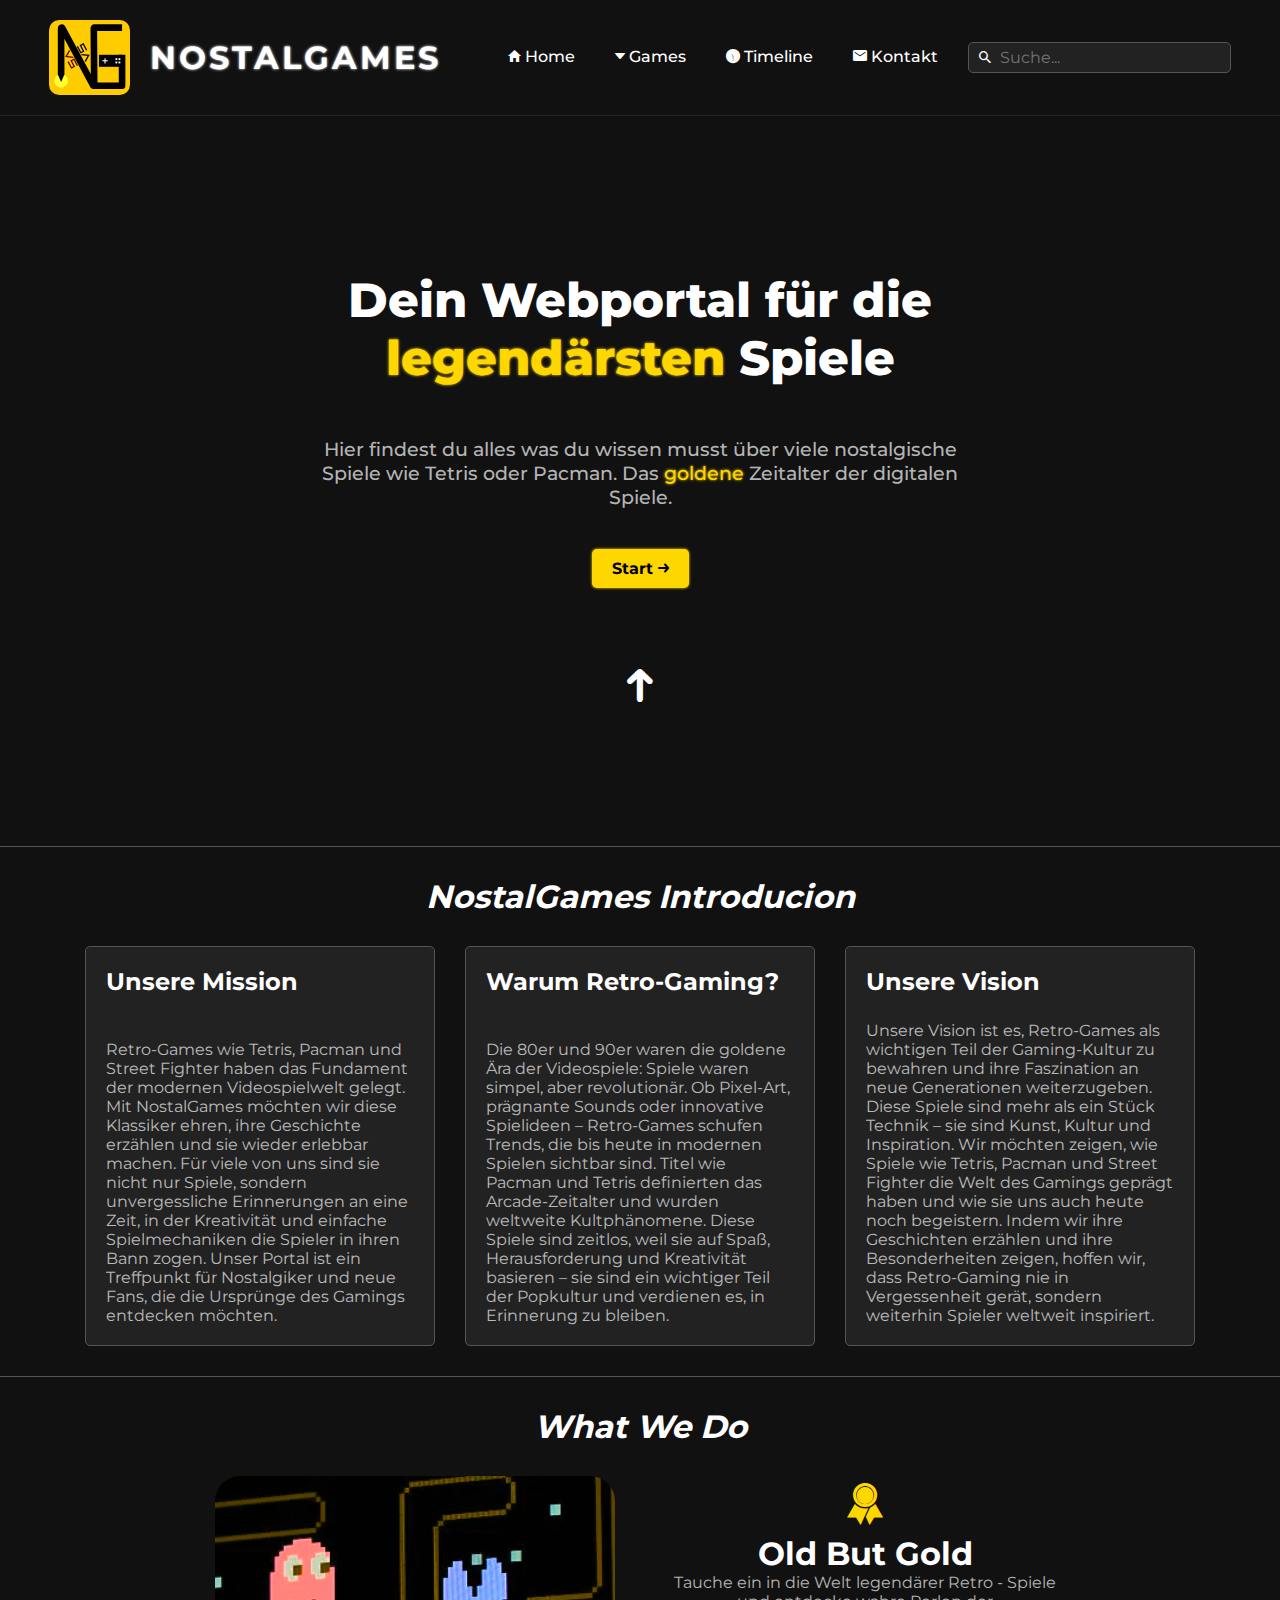
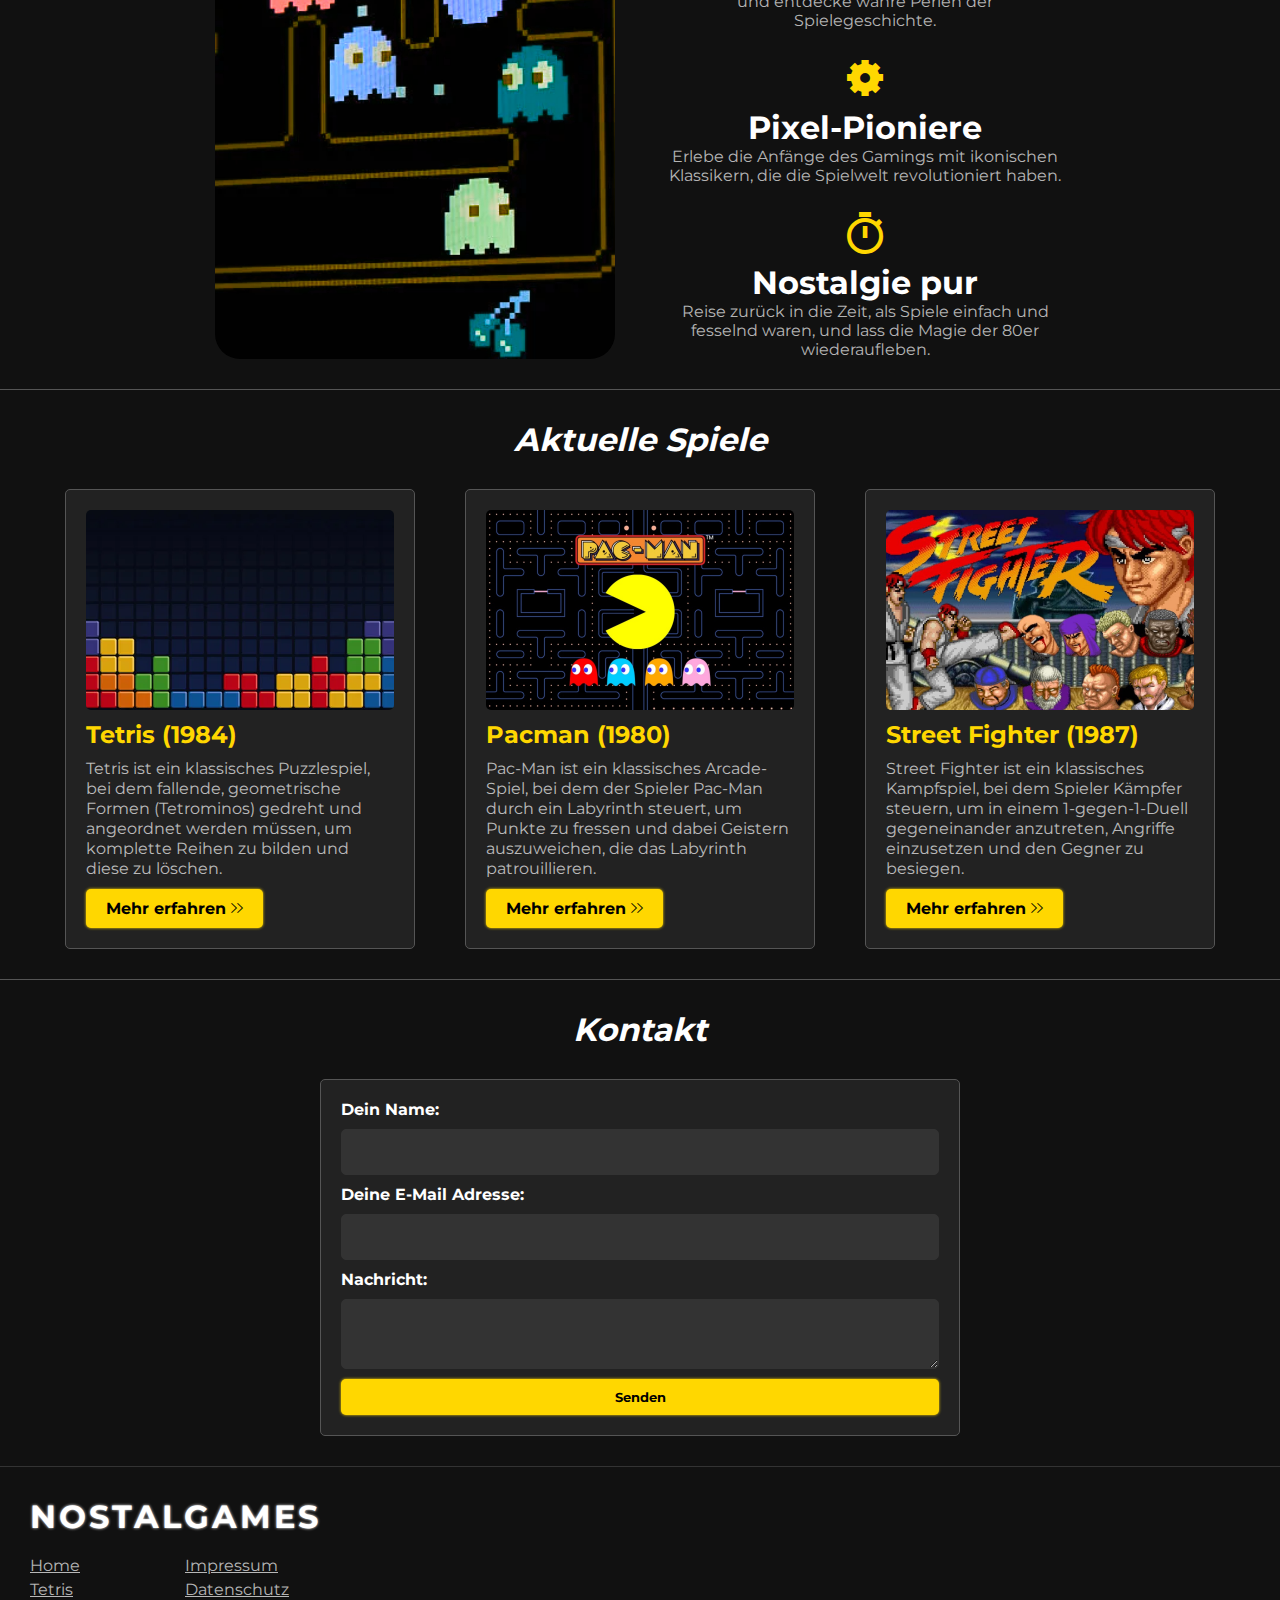
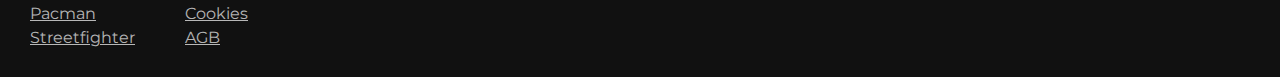
<file: index.html>
<!DOCTYPE html>
<html lang="en">
<head>
    <!-- Specifies the character encoding for the document -->
    <meta charset="UTF-8">
    <!-- Ensures the page scales correctly on different devices -->
    <meta name="viewport" content="width=device-width, initial-scale=1.0">
    <!-- Links an external stylesheet for page styling -->
    <link rel="stylesheet" href="./assets/css/main.css">
    <!-- Sets the favicon of the page -->
    <link rel="icon" type="image/svg+xml" href="./assets/img/NG_Logo.svg">
    <!-- Link for the Icons used in these documents -->
    <link href="./assets/ionicons/ionicons.css" rel="stylesheet" type="text/css">
    <!-- Sets the title of the webpage -->
    <title>NostalGames - Home</title>
</head>
<body>
    <!-- Header section: Contains the logo and main navigation -->
    <header class="header">
        <!-- Displays the logo as an image -->
        <div class="header-logo">
			<img src="./assets/img/NG_Logo_BG.svg" alt="NostalGames Logo">
            <h1><a href="./index.html">NostalGames</a></h1>
        </div>
        <!-- Navigation links to various sections of the site -->
        <nav class="header-nav">
            <a href="./index.html"><i class="ion-android-home"></i> Home</a>
            <!-- Dropdown menu for "Games" -->
            <div class="header-nav-dropdown">
                <p><i class="ion-arrow-down-b"></i> Games</p>

                <div class="header-nav-dropdown-content">
                    <!-- Links to individual game pages -->
                    <nav class="header-nav-dropdown-content-nav">
                        <!-- Nav item -->
                        <div class="header-nav-dropdown-content-nav-item">
                            <p>Action <i class="ion-arrow-right-b"></i></p>
                            <div class="header-nav-dropdown-content-nav-item-content">
                                <a href="./streetfighter.html">Street Fighter</a>
                            </div>
                        </div>
                        <!-- Nav item -->
                        <div class="header-nav-dropdown-content-nav-item">
                            <p>Adventure <i class="ion-arrow-right-b"></i></p>
                            <div class="header-nav-dropdown-content-nav-item-content">
                                <a href="./index.html">Soon 👀</a>
                            </div>
                        </div>
                        <!-- Nav item -->
                        <div class="header-nav-dropdown-content-nav-item">
                            <p>Rollenspiel <i class="ion-arrow-right-b"></i></p>
                            <div class="header-nav-dropdown-content-nav-item-content">
                                <a href="./index.html">Soon 👀</a>
                            </div>
                        </div>
                        <!-- Nav item -->
                        <div class="header-nav-dropdown-content-nav-item">
                            <p>Strategie <i class="ion-arrow-right-b"></i></p>
                            <div class="header-nav-dropdown-content-nav-item-content">
                                <a href="./index.html">Soon 👀</a>
                            </div>
                        </div>
                        <!-- Nav item -->
                        <div class="header-nav-dropdown-content-nav-item">
                            <p>Sonstige <i class="ion-arrow-right-b"></i></p>
                            <div class="header-nav-dropdown-content-nav-item-content">
                                <a href="./tetris.html">Tetris</a>
                                <a href="./pacman.html">Pacman</a>
                            </div>
                        </div>
                    </nav>
                </div>
            </div>
            <!-- Link to the timeline page -->
            <a href="./timeline.html"><i class="ion-ios-time"></i> Timeline</a>
            <!-- Link to the contact section -->
            <a href="#kontakt"><i class="ion-android-mail"></i> Kontakt</a>
            <!-- Search bar -->
            <div class="header-nav-input">
                <i class="ion-android-search"></i>
                <input placeholder="Suche...">
            </div>
        </nav>
        <!-- Placeholder for dropdown -->
        <div class="placeholder">
            <i class="ion-android-search"></i>
            
            <div class="header-nav-menu">
                <i class="ion-android-menu"></i>

                <div class="header-nav-menu-content">
                    <a href="./index.html"><i class="ion-android-home"></i> Home</a>
                    <!-- Dropdown menu for "Games" -->
                    <div class="header-nav-menu-dropdown">
                        <p><i class="ion-arrow-down-b"></i> Games</p>
        
                        <div class="header-nav-menu-dropdown-content">
                            <!-- Links to individual game pages -->
                            <nav class="header-nav-menu-dropdown-content-nav">
                                <!-- Nav item -->
                                <div class="header-nav-menu-dropdown-content-nav-item">
                                    <p><i class="ion-arrow-left-b"></i> Action</p>
                                    <div class="header-nav-menu-dropdown-content-nav-item-content">
                                        <a href="./streetfighter.html">Street Fighter</a>
                                    </div>
                                </div>
                                <!-- Nav item -->
                                <div class="header-nav-menu-dropdown-content-nav-item">
                                    <p><i class="ion-arrow-left-b"></i> Adventure</p>
                                    <div class="header-nav-menu-dropdown-content-nav-item-content">
                                        <a href="./index.html">Soon 👀</a>
                                    </div>
                                </div>
                                <!-- Nav item -->
                                <div class="header-nav-menu-dropdown-content-nav-item">
                                    <p><i class="ion-arrow-left-b"></i> Rollenspiel</p>
                                    <div class="header-nav-menu-dropdown-content-nav-item-content">
                                        <a href="./index.html">Soon 👀</a>
                                    </div>
                                </div>
                                <!-- Nav item -->
                                <div class="header-nav-menu-dropdown-content-nav-item">
                                    <p><i class="ion-arrow-left-b"></i> Strategie</p>
                                    <div class="header-nav-menu-dropdown-content-nav-item-content">
                                        <a href="./index.html">Soon 👀</a>
                                    </div>
                                </div>
                                <!-- Nav item -->
                                <div class="header-nav-menu-dropdown-content-nav-item">
                                    <p><i class="ion-arrow-left-b"></i> Sonstige</p>
                                    <div class="header-nav-menu-dropdown-content-nav-item-content">
                                        <a href="./tetris.html">Tetris</a>
                                        <a href="./pacman.html">Pacman</a>
                                    </div>
                                </div>
                            </nav>
                        </div>
                    </div>
                    <!-- Link to the timeline page -->
                    <a href="./timeline.html"><i class="ion-ios-time"></i> Timeline</a>
                    <!-- Link to the contact section -->
                    <a href="#kontakt"><i class="ion-android-mail"></i> Kontakt</a>
                </div>
            </div>
        </div>
    </header>

    <!-- Main content section -->
    <main class="main">
        <!-- Introductory section -->
        <section id="start">
            <!-- Main headline and subheadline -->
            <div class="start-texts">
                <h2>Dein Webportal für die <br><span>legendärsten</span> Spiele</h2>
                <h3>Hier findest du alles was du wissen musst über viele nostalgische Spiele wie Tetris oder Pacman. Das <span>goldene</span> Zeitalter der digitalen Spiele.</h3>
            </div>

            <!-- Start Actions with bouncing arrow -->
            <div class="start-actions">
                <a href="#globalinfos">Start <i class="ion-arrow-right-c"></i></a>
            
                <i class="ion-arrow-up-c"></i>
            </div>
        </section>

        <!-- Section providing general information -->
        <section id="globalinfos">
            <!-- Section heading -->
            <header class="section-header">
                <h4>NostalGames Introducion</h4>
            </header>

            <div class="globalinfos-content">
                <!-- Items with various content inside-->
                <article class="globalinfos-content-item">
                    <!-- Item heading -->
                    <header class="globalinfos-content-item-header">
                        <h5>Unsere Mission</h5>
                    </header>

                    <p>Retro-Games wie Tetris, Pacman und Street Fighter haben das Fundament der modernen Videospielwelt gelegt. Mit NostalGames möchten wir diese Klassiker ehren, ihre Geschichte erzählen und sie wieder erlebbar machen. Für viele von uns sind sie nicht nur Spiele, sondern unvergessliche Erinnerungen an eine Zeit, in der Kreativität und einfache Spielmechaniken die Spieler in ihren Bann zogen. Unser Portal ist ein Treffpunkt für Nostalgiker und neue Fans, die die Ursprünge des Gamings entdecken möchten.</p>
                </article>
                <article class="globalinfos-content-item">
                    <!-- Item heading -->
                    <header class="globalinfos-content-item-header">
                        <h5>Warum Retro-Gaming?</h5>
                    </header>

                    <p>Die 80er und 90er waren die goldene Ära der Videospiele: Spiele waren simpel, aber revolutionär. Ob Pixel-Art, prägnante Sounds oder innovative Spielideen – Retro-Games schufen Trends, die bis heute in modernen Spielen sichtbar sind. Titel wie Pacman und Tetris definierten das Arcade-Zeitalter und wurden weltweite Kultphänomene. Diese Spiele sind zeitlos, weil sie auf Spaß, Herausforderung und Kreativität basieren – sie sind ein wichtiger Teil der Popkultur und verdienen es, in Erinnerung zu bleiben.</p>
                </article>
                <article class="globalinfos-content-item">
                    <!-- Item heading -->
                    <header class="globalinfos-content-item-header">
                        <h5>Unsere Vision</h5>
                    </header>

                    <p>Unsere Vision ist es, Retro-Games als wichtigen Teil der Gaming-Kultur zu bewahren und ihre Faszination an neue Generationen weiterzugeben. Diese Spiele sind mehr als ein Stück Technik – sie sind Kunst, Kultur und Inspiration. Wir möchten zeigen, wie Spiele wie Tetris, Pacman und Street Fighter die Welt des Gamings geprägt haben und wie sie uns auch heute noch begeistern. Indem wir ihre Geschichten erzählen und ihre Besonderheiten zeigen, hoffen wir, dass Retro-Gaming nie in Vergessenheit gerät, sondern weiterhin Spieler weltweit inspiriert.</p>
                </article>
            </div>
        </section>

        <!-- Section describing "What We Do" -->
        <section id="whatwedo">
            <!-- Section heading -->
            <header class="section-header">
                <h4>What We Do</h4>
            </header>

            <div class="whatwedo-content">
                <!-- Decorative image -->
                <div class="whatwedo-content-deco">
                    <img src="./assets/img/retroimg.png" alt="retro image">
                </div>

                <!-- List of activities and themes -->
                <div class="whatwedo-content-itemlist">
                    <article class="whatwedo-content-item">
                        <i class="ion-ribbon-b"></i>
                        <h5>Old But Gold</h5>
                        <p>Tauche ein in die Welt legendärer Retro - Spiele und entdecke wahre Perlen der Spielegeschichte.</p>
                    </article>
                    <article class="whatwedo-content-item">
                        <i class="ion-gear-b"></i>
						<h5>Pixel-Pioniere</h5>
						<p>Erlebe die Anfänge des Gamings mit ikonischen Klassikern, die die Spielwelt revolutioniert haben.</p>
                    </article>
                    <article class="whatwedo-content-item">
                        <i class="ion-android-stopwatch"></i>
						<h5>Nostalgie pur</h5>
						<p>Reise zurück in die Zeit, als Spiele einfach und fesselnd waren, und lass die Magie der 80er wiederaufleben.</p>
                    </article>    
                </div>
            </div>
        </section>

        <!-- Section featuring current games -->
        <section id="currentgames">
            <!-- Section heading -->
            <header class="section-header">
                <h4>Aktuelle Spiele</h4>
            </header>

            <div class="currentgames-content">
                <!-- Game Tetris -->
                <article class="currentgames-content-item">
                    <img src="./assets/img/tetris.png" alt="tetris image">
                    <h5>Tetris (1984)</h5>
                    <p>Tetris ist ein klassisches Puzzlespiel, bei dem fallende, geometrische Formen (Tetrominos) gedreht und angeordnet werden müssen, um komplette Reihen zu bilden und diese zu löschen.</p>
                    <a href="./tetris.html">Mehr erfahren <i class="ion-ios-arrow-right"></i><i class="ion-ios-arrow-right"></i></a>
                </article>

                <!-- Game Pacman -->
                <article class="currentgames-content-item">
                    <img src="./assets/img/pacman.png" alt="pacman image">
                    <h5>Pacman (1980)</h5>
                    <p>Pac-Man ist ein klassisches Arcade-Spiel, bei dem der Spieler Pac-Man durch ein Labyrinth steuert, um Punkte zu fressen und dabei Geistern auszuweichen, die das Labyrinth patrouillieren.</p>
                    <a href="./pacman.html">Mehr erfahren <i class="ion-ios-arrow-right"></i><i class="ion-ios-arrow-right"></i></a>
                </article>

                <!-- Game Street Fighter -->
                <article class="currentgames-content-item">
                    <img src="./assets/img/streetfighter.jpg" alt="streetfighter image">
                    <h5>Street Fighter (1987)</h5>
                    <p>Street Fighter ist ein klassisches Kampfspiel, bei dem Spieler Kämpfer steuern, um in einem 1-gegen-1-Duell gegeneinander anzutreten, Angriffe einzusetzen und den Gegner zu besiegen.</p>
                    <a href="./streetfighter.html">Mehr erfahren <i class="ion-ios-arrow-right"></i><i class="ion-ios-arrow-right"></i></a>
                </article>
            </div>
        </section>

        <!-- Contact section -->
        <section id="kontakt">
            <!-- Section heading -->
            <header class="section-header">
                <h4>Kontakt</h4>
            </header>

            <div class="kontakt-content">
                <form action="mailto:kontakt@nostalgames.com" method="post">
                    <label for="name">Dein Name:</label>
                    <input type="text" id="name" name="name" required>
                    
                    <label for="email">Deine E-Mail Adresse:</label>
                    <input type="email" id="email" name="email" required>
                    
                    <label for="message">Nachricht:</label>
                    <textarea id="message" name="message" required></textarea>
                    
                    <button type="submit">Senden</button>
                </form>
            </div>
        </section>
    </main>

    <footer class="footer">
        <!-- Footer heading -->
        <header class="footer-header">
            <h1><a href="#">NostalGames</a></h1>
        </header>

        <!-- Footer navigation -->
        <div class="footer-content">
            <nav>
                <a href="./index.html">Home</a>
                <a href="./tetris.html">Tetris</a>
                <a href="./pacman.html">Pacman</a>
                <a href="./streetfighter.html">Streetfighter</a>
            </nav>
            <nav>
                <a href="#">Impressum</a>
                <a href="#">Datenschutz</a>
                <a href="#">Cookies</a>
                <a href="#">AGB</a>
            </nav>
        </div>
    </footer>
</body>
</html>
</file>
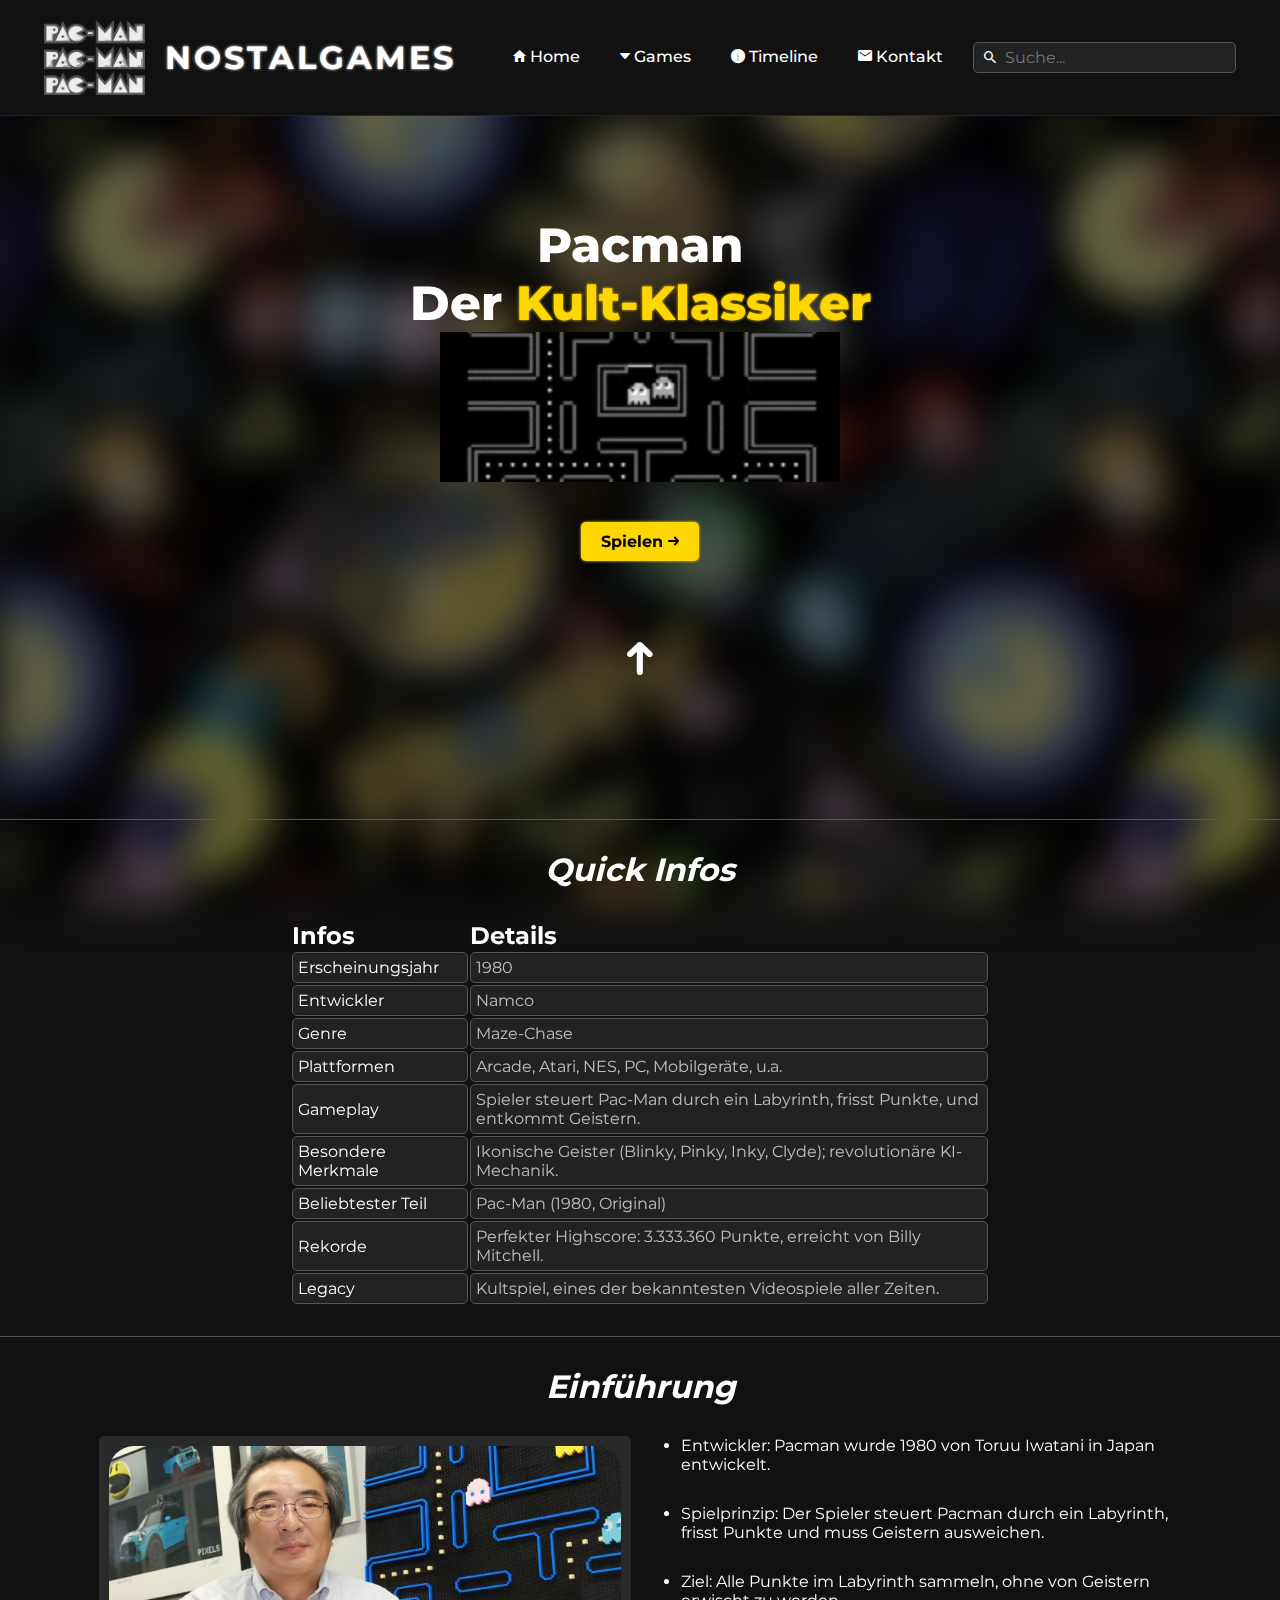
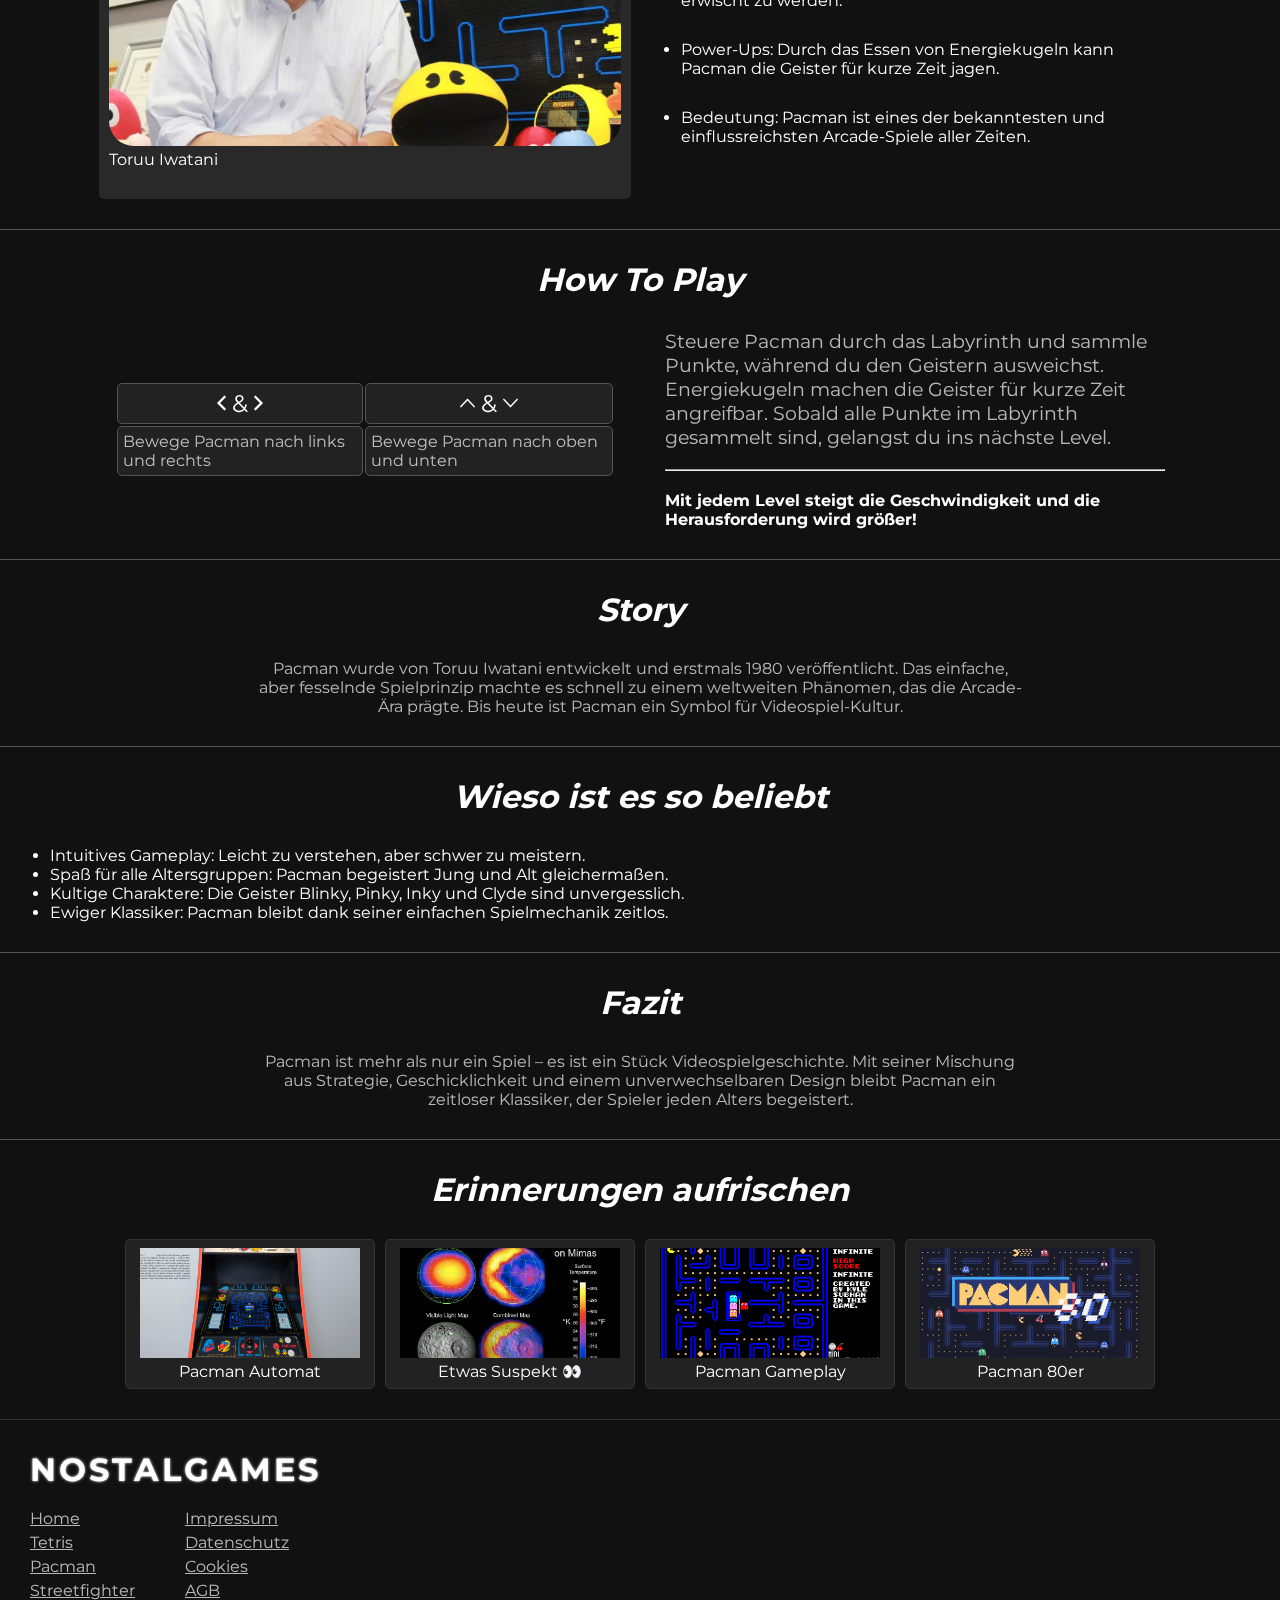
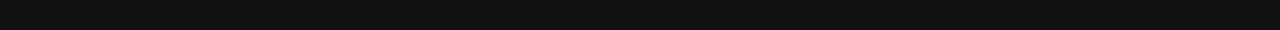
<file: pacman.html>
<!DOCTYPE html>
<html lang="en">
<head>
    <!-- Specifies the character encoding for the document -->
    <meta charset="UTF-8">
    <!-- Ensures the page scales correctly on different devices -->
    <meta name="viewport" content="width=device-width, initial-scale=1.0">
    <!-- Links an external stylesheet for page styling -->
    <link rel="stylesheet" href="./assets/css/main.css">
    <link rel="stylesheet" href="./assets/css/games.css">
    <!-- Sets the favicon of the page -->
    <link rel="icon" type="image/svg+xml" href="./assets/img/NG_Logo.svg">
    <!-- Link for the Icons used in these documents -->
    <link href="./assets/ionicons/ionicons.css" rel="stylesheet" type="text/css">
    <!-- Sets the title of the webpage -->
    <title>NostalGames - Pacman</title>
</head>
<body id="pacmansite">
    <canvas id="pacman"></canvas>
    <!-- Header section: Contains the logo and main navigation -->
    <header class="header">
        <!-- Displays the logo as an image -->
        <div class="header-logo">
			<img src="./assets/img/pacman-logo.png" alt="NostalGames Logo">
            <h1><a href="./index.html">NostalGames</a></h1>
        </div>
        <!-- Navigation links to various sections of the site -->
        <nav class="header-nav">
            <a href="./index.html"><i class="ion-android-home"></i> Home</a>
            <!-- Dropdown menu for "Games" -->
            <div class="header-nav-dropdown">
                <p><i class="ion-arrow-down-b"></i> Games</p>

                <div class="header-nav-dropdown-content">
                    <!-- Links to individual game pages -->
                    <nav class="header-nav-dropdown-content-nav">
                        <div class="header-nav-dropdown-content-nav-item">
                            <p>Action <i class="ion-arrow-right-b"></i></p>
                            <div class="header-nav-dropdown-content-nav-item-content">
                                <a href="./streetfighter.html">Street Fighter</a>
                            </div>
                        </div>
                        <div class="header-nav-dropdown-content-nav-item">
                            <p>Adventure <i class="ion-arrow-right-b"></i></p>
                            <div class="header-nav-dropdown-content-nav-item-content">
                                <a href="./index.html">Soon 👀</a>
                            </div>
                        </div>
                        <div class="header-nav-dropdown-content-nav-item">
                            <p>Rollenspiel <i class="ion-arrow-right-b"></i></p>
                            <div class="header-nav-dropdown-content-nav-item-content">
                                <a href="./index.html">Soon 👀</a>
                            </div>
                        </div>
                        <div class="header-nav-dropdown-content-nav-item">
                            <p>Strategie <i class="ion-arrow-right-b"></i></p>
                            <div class="header-nav-dropdown-content-nav-item-content">
                                <a href="./index.html">Soon 👀</a>
                            </div>
                        </div>
                        <div class="header-nav-dropdown-content-nav-item">
                            <p>Sonstige <i class="ion-arrow-right-b"></i></p>
                            <div class="header-nav-dropdown-content-nav-item-content">
                                <a href="./tetris.html">Tetris</a>
                                <a href="./pacman.html">Pacman</a>
                            </div>
                        </div>
                    </nav>

                </div>
            </div>
            <!-- Link to the timeline page -->
            <a href="./timeline.html"><i class="ion-ios-time"></i> Timeline</a>
            <!-- Link to the contact section -->
            <a href="./index.html#kontakt"><i class="ion-android-mail"></i> Kontakt</a>
            <!-- Search bar -->
            <div class="header-nav-input">
                <i class="ion-android-search"></i>
                <input placeholder="Suche...">
            </div>
        </nav>
        <!-- Placeholder for dropdown -->
        <div class="placeholder">
            <i class="ion-android-search"></i>
            
            <div class="header-nav-menu">
                <i class="ion-android-menu"></i>

                <div class="header-nav-menu-content">
                    <a href="./index.html"><i class="ion-android-home"></i> Home</a>
                    <!-- Dropdown menu for "Games" -->
                    <div class="header-nav-menu-dropdown">
                        <p><i class="ion-arrow-down-b"></i> Games</p>
        
                        <div class="header-nav-menu-dropdown-content">
                            <!-- Links to individual game pages -->
                            <nav class="header-nav-menu-dropdown-content-nav">
                                <!-- Nav item -->
                                <div class="header-nav-menu-dropdown-content-nav-item">
                                    <p><i class="ion-arrow-left-b"></i> Action</p>
                                    <div class="header-nav-menu-dropdown-content-nav-item-content">
                                        <a href="./streetfighter.html">Street Fighter</a>
                                    </div>
                                </div>
                                <!-- Nav item -->
                                <div class="header-nav-menu-dropdown-content-nav-item">
                                    <p><i class="ion-arrow-left-b"></i> Adventure</p>
                                    <div class="header-nav-menu-dropdown-content-nav-item-content">
                                        <a href="./index.html">Soon 👀</a>
                                    </div>
                                </div>
                                <!-- Nav item -->
                                <div class="header-nav-menu-dropdown-content-nav-item">
                                    <p><i class="ion-arrow-left-b"></i> Rollenspiel</p>
                                    <div class="header-nav-menu-dropdown-content-nav-item-content">
                                        <a href="./index.html">Soon 👀</a>
                                    </div>
                                </div>
                                <!-- Nav item -->
                                <div class="header-nav-menu-dropdown-content-nav-item">
                                    <p><i class="ion-arrow-left-b"></i> Strategie</p>
                                    <div class="header-nav-menu-dropdown-content-nav-item-content">
                                        <a href="./index.html">Soon 👀</a>
                                    </div>
                                </div>
                                <!-- Nav item -->
                                <div class="header-nav-menu-dropdown-content-nav-item">
                                    <p><i class="ion-arrow-left-b"></i> Sonstige</p>
                                    <div class="header-nav-menu-dropdown-content-nav-item-content">
                                        <a href="./tetris.html">Tetris</a>
                                        <a href="./pacman.html">Pacman</a>
                                    </div>
                                </div>
                            </nav>
                        </div>
                    </div>
                    <!-- Link to the timeline page -->
                    <a href="./timeline.html"><i class="ion-ios-time"></i> Timeline</a>
                    <!-- Link to the contact section -->
                    <a href="./index.html#kontakt"><i class="ion-android-mail"></i> Kontakt</a>
                </div>
            </div>
        </div>
    </header>
    
    <!-- Section to play the game -->
    <div id="playgame">
        <a href="#"><i class="ion-close"></i></a>
        <p>Falls es nicht richtig geladen hat, Seite neu laden!</p>
        <iframe src="https://funhtml5games.com?embed=pacman" style="width:342px;height:490px;border:none;" frameborder="0" scrolling="no"></iframe>
    </div>

    <!-- Main content section -->
    <main class="main">
        <!-- Introductory section -->
        <section id="start">
            <!-- Main headline and subheadline -->
            <div class="start-texts">
                <h2>Pacman<br>Der <span>Kult-Klassiker</span></h2>
                <img src="./assets/img/retro-pacman.gif" alt="Pacman GIF">
            </div>

            <!-- Start Actions with bouncing arrow -->
            <div class="start-actions">
                <a href="#playgame">Spielen <i class="ion-arrow-right-c"></i></a>
                <i class="ion-arrow-up-c"></i>
            </div>
        </section>

        <!-- Section Quick infos -->
        <section id="quick">
            <!-- Section heading -->
            <header class="section-header">
                <h4>Quick Infos</h4>
            </header>
    
            <div class="quick-content">
                <table>
                    <tr>
                        <th>Infos</th>
                        <th>Details</th>
                    </tr>
                    <tr>
                        <td>Erscheinungsjahr</td>
                        <td>1980</td>
                    </tr>
                    <tr>
                        <td>Entwickler</td>
                        <td>Namco</td>
                    </tr>
                    <tr>
                        <td>Genre</td>
                        <td>Maze-Chase</td>
                    </tr>
                    <tr>
                        <td>Plattformen</td>
                        <td>Arcade, Atari, NES, PC, Mobilgeräte, u.a.</td>
                    </tr>
                    <tr>
                        <td>Gameplay</td>
                        <td>Spieler steuert Pac-Man durch ein Labyrinth, frisst Punkte, und entkommt Geistern.</td>
                    </tr>
                    <tr>
                        <td>Besondere Merkmale</td>
                        <td>Ikonische Geister (Blinky, Pinky, Inky, Clyde); revolutionäre KI-Mechanik.</td>
                    </tr>
                    <tr>
                        <td>Beliebtester Teil</td>
                        <td>Pac-Man (1980, Original)</td>
                    </tr>
                    <tr>
                        <td>Rekorde</td>
                        <td>Perfekter Highscore: 3.333.360 Punkte, erreicht von Billy Mitchell.</td>
                    </tr>
                    <tr>
                        <td>Legacy</td>
                        <td>Kultspiel, eines der bekanntesten Videospiele aller Zeiten.</td>
                    </tr>
                </table>
            </div>
        </section>        

        <!-- Section providing an introduction -->
        <section id="einfuehrung">
            <!-- Section heading -->
            <header class="section-header">
                <h4>Einführung</h4>
            </header>

            <div class="einfuehrung-content">
                <!-- Picture and caption of the developer -->
                <figure>
                    <img src="./assets/img/Toruu_Iwatani.jpg" alt="Toruu Iwatani Picture">
                    <figcaption>Toruu Iwatani</figcaption>
                </figure>

                <!-- List with key points about Pacman -->
                <ul>
                    <li>Entwickler: Pacman wurde 1980 von Toruu Iwatani in Japan entwickelt.</li>
                    <li>Spielprinzip: Der Spieler steuert Pacman durch ein Labyrinth, frisst Punkte und muss Geistern ausweichen.</li>
                    <li>Ziel: Alle Punkte im Labyrinth sammeln, ohne von Geistern erwischt zu werden.</li>
                    <li>Power-Ups: Durch das Essen von Energiekugeln kann Pacman die Geister für kurze Zeit jagen.</li>
                    <li>Bedeutung: Pacman ist eines der bekanntesten und einflussreichsten Arcade-Spiele aller Zeiten.</li>
                </ul>
            </div>
        </section>

        <!-- Section on how to play the game -->
        <section id="howtoplay">
            <!-- Section heading -->
            <header class="section-header">
                <h4>How To Play</h4>
            </header>

            <div class="howtoplay-content">
                <!-- Controls in a table -->
                <table>
                    <tr>
                        <td><i class="ion-ios-arrow-back"></i> & <i class="ion-ios-arrow-forward"></i></td>
                        <td><i class="ion-ios-arrow-up"></i> & <i class="ion-ios-arrow-down"></i></td>
                    </tr>
                    <tr>
                        <td>Bewege Pacman nach links und rechts</td>
                        <td>Bewege Pacman nach oben und unten</td>
                    </tr>
                </table>

                <!-- Description and tips -->
                <div class="howtoplay-content-texts">
                    <p>Steuere Pacman durch das Labyrinth und sammle Punkte, während du den Geistern ausweichst. Energiekugeln machen die Geister für kurze Zeit angreifbar. Sobald alle Punkte im Labyrinth gesammelt sind, gelangst du ins nächste Level.</p>
                    <hr>
                    <h4>Mit jedem Level steigt die Geschwindigkeit und die Herausforderung wird größer!</h4>
                </div>
            </div>
        </section>

        <!-- Section describing the story -->
        <section id="story">
            <!-- Section heading -->
            <header class="section-header">
                <h4>Story</h4>
            </header>

            <div class="story-content">
                <p>Pacman wurde von Toruu Iwatani entwickelt und erstmals 1980 veröffentlicht. Das einfache, aber fesselnde Spielprinzip machte es schnell zu einem weltweiten Phänomen, das die Arcade-Ära prägte. Bis heute ist Pacman ein Symbol für Videospiel-Kultur.</p>
            </div>
        </section>

        <!-- Section describing popularity -->
        <section id="popularity">
            <!-- Section heading -->
            <header class="section-header">
                <h4>Wieso ist es so beliebt</h4>
            </header>

            <div class="popularity-content">
                <!-- Reasons for popularity -->
                <ul>
                    <li>Intuitives Gameplay: Leicht zu verstehen, aber schwer zu meistern.</li>
                    <li>Spaß für alle Altersgruppen: Pacman begeistert Jung und Alt gleichermaßen.</li>
                    <li>Kultige Charaktere: Die Geister Blinky, Pinky, Inky und Clyde sind unvergesslich.</li>
                    <li>Ewiger Klassiker: Pacman bleibt dank seiner einfachen Spielmechanik zeitlos.</li>
                </ul>
            </div>
        </section>

        <!-- Section with a conclusion -->
        <section id="fazit">
            <!-- Section heading -->
            <header class="section-header">
                <h4>Fazit</h4>
            </header>

            <div class="fazit-content">
                <p>Pacman ist mehr als nur ein Spiel – es ist ein Stück Videospielgeschichte. Mit seiner Mischung aus Strategie, Geschicklichkeit und einem unverwechselbaren Design bleibt Pacman ein zeitloser Klassiker, der Spieler jeden Alters begeistert.</p>
            </div>
        </section>

        <!-- Section to refresh memories -->
        <section id="memorys">
            <!-- Section heading -->
            <header class="section-header">
                <h4>Erinnerungen aufrischen</h4>
            </header>

            <div class="memorys-content">
                <!-- Images showcasing Pacman history -->
                <div class="memorys-content-list">
                    <figure class="memorys-content-list-item" id="pacmanbild1">
                        <a href="#memorys"></a>
                        <a href="#pacmanbild1">
                            <img src="./assets/img/pacman-memorys/1980-pac-man-2.jpg" alt="Pacman Automat">
                        </a>
                        <figcaption>Pacman Automat</figcaption>
                    </figure>
                    <figure class="memorys-content-list-item" id="pacmanbild2">
                        <a href="#memorys"></a>
                        <a href="#pacmanbild2">
                            <img src="./assets/img/pacman-memorys/pacman.webp" alt="Pacman Mond">
                        </a>
                        <figcaption>Etwas Suspekt 👀</figcaption>
                    </figure>
                    <figure class="memorys-content-list-item" id="pacmanbild3">
                        <a href="#memorys"></a>
                        <a href="#pacmanbild3">
                            <img src="./assets/img/pacman-memorys/cover.gif" alt="Pacman Gameplay">
                        </a>
                        <figcaption>Pacman Gameplay</figcaption>
                    </figure>
                    <figure class="memorys-content-list-item" id="pacmanbild4">
                        <a href="#memorys"></a>
                        <a href="#pacmanbild4">
                            <img src="./assets/img/pacman-memorys/download.png" alt="Pacman 80er">
                        </a>
                        <figcaption>Pacman 80er</figcaption>
                    </figure>
                </div>
            </div>
        </section>
    </main>

    <!-- Footer section -->
    <footer class="footer">
        <!-- Footer heading -->
        <header class="footer-header">
            <h1><a href="#">NostalGames</a></h1>
        </header>

        <!-- Footer navigation -->
        <div class="footer-content">
            <nav>
                <a href="./index.html">Home</a>
                <a href="./tetris.html">Tetris</a>
                <a href="./pacman.html">Pacman</a>
                <a href="./streetfighter.html">Streetfighter</a>
            </nav>
            <nav>
                <a href="#">Impressum</a>
                <a href="#">Datenschutz</a>
                <a href="#">Cookies</a>
                <a href="#">AGB</a>
            </nav>
        </div>
    </footer>
</body>
</html>
</file>
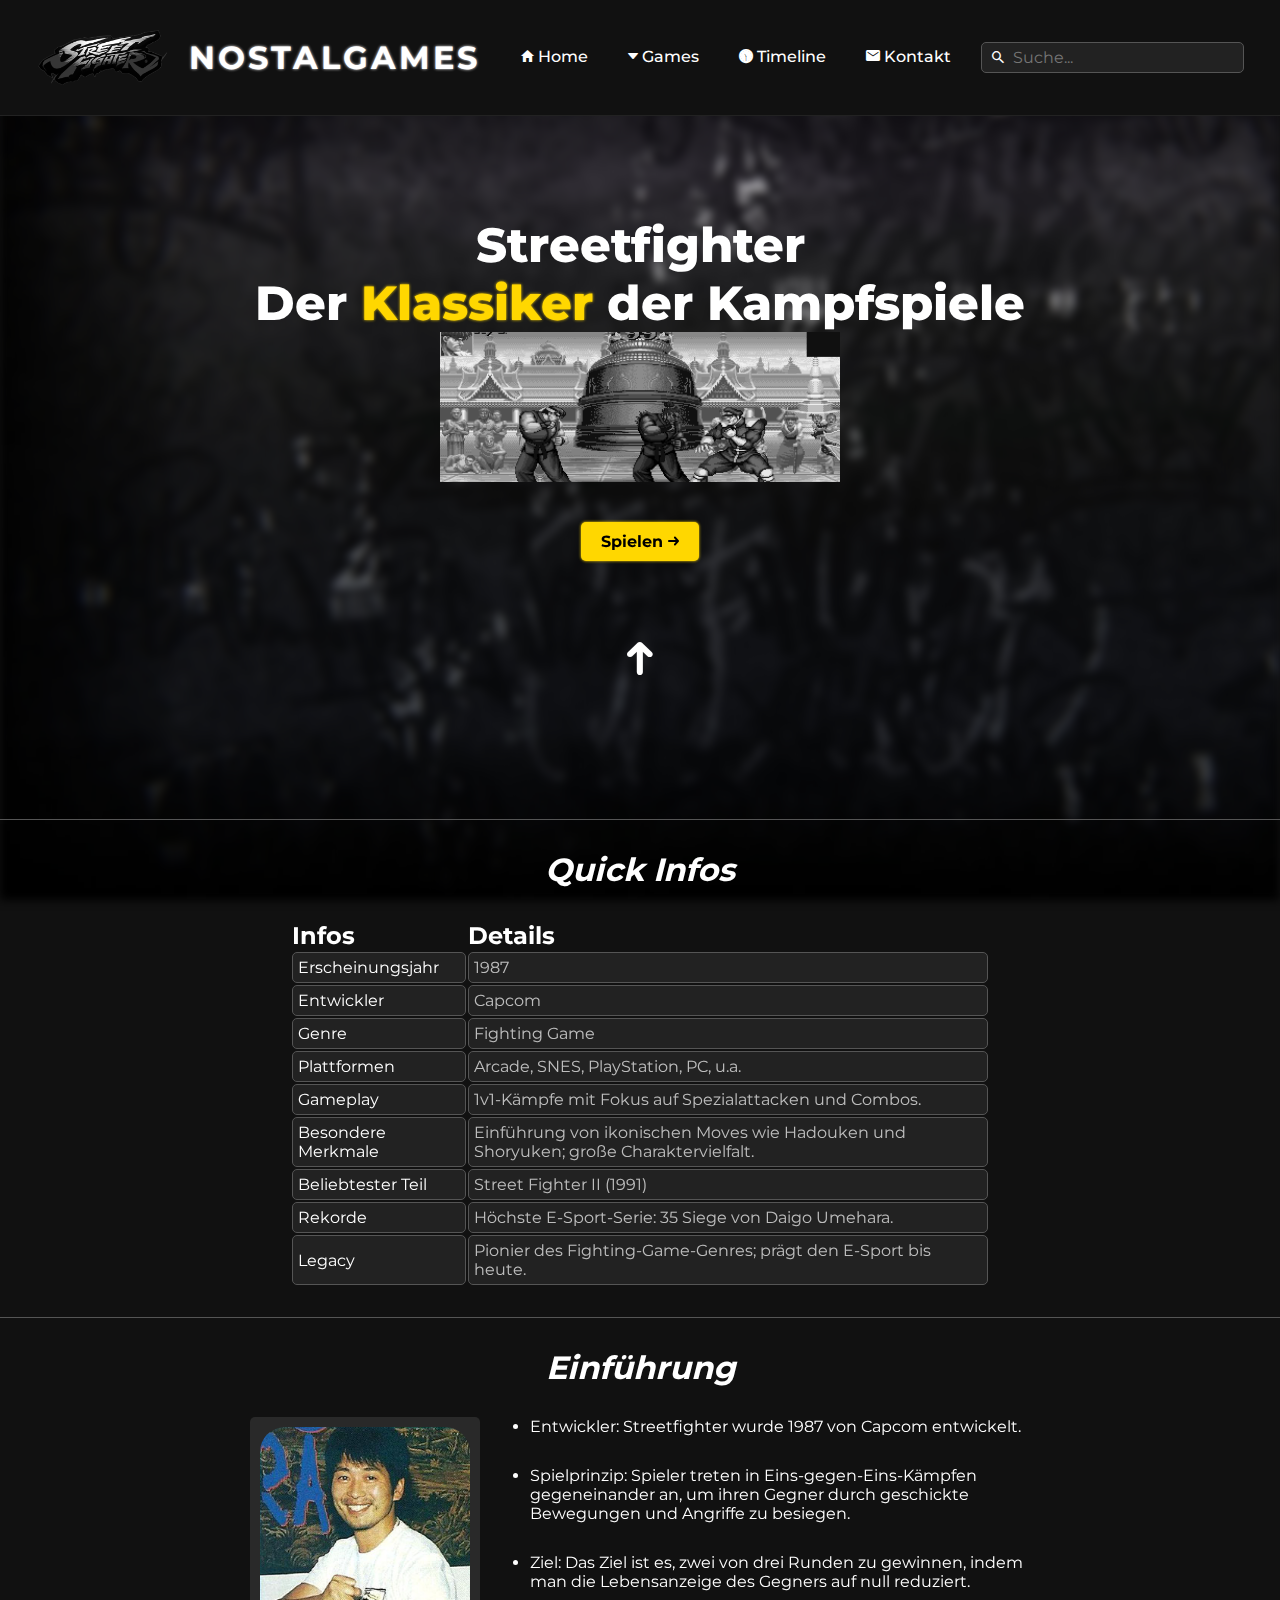
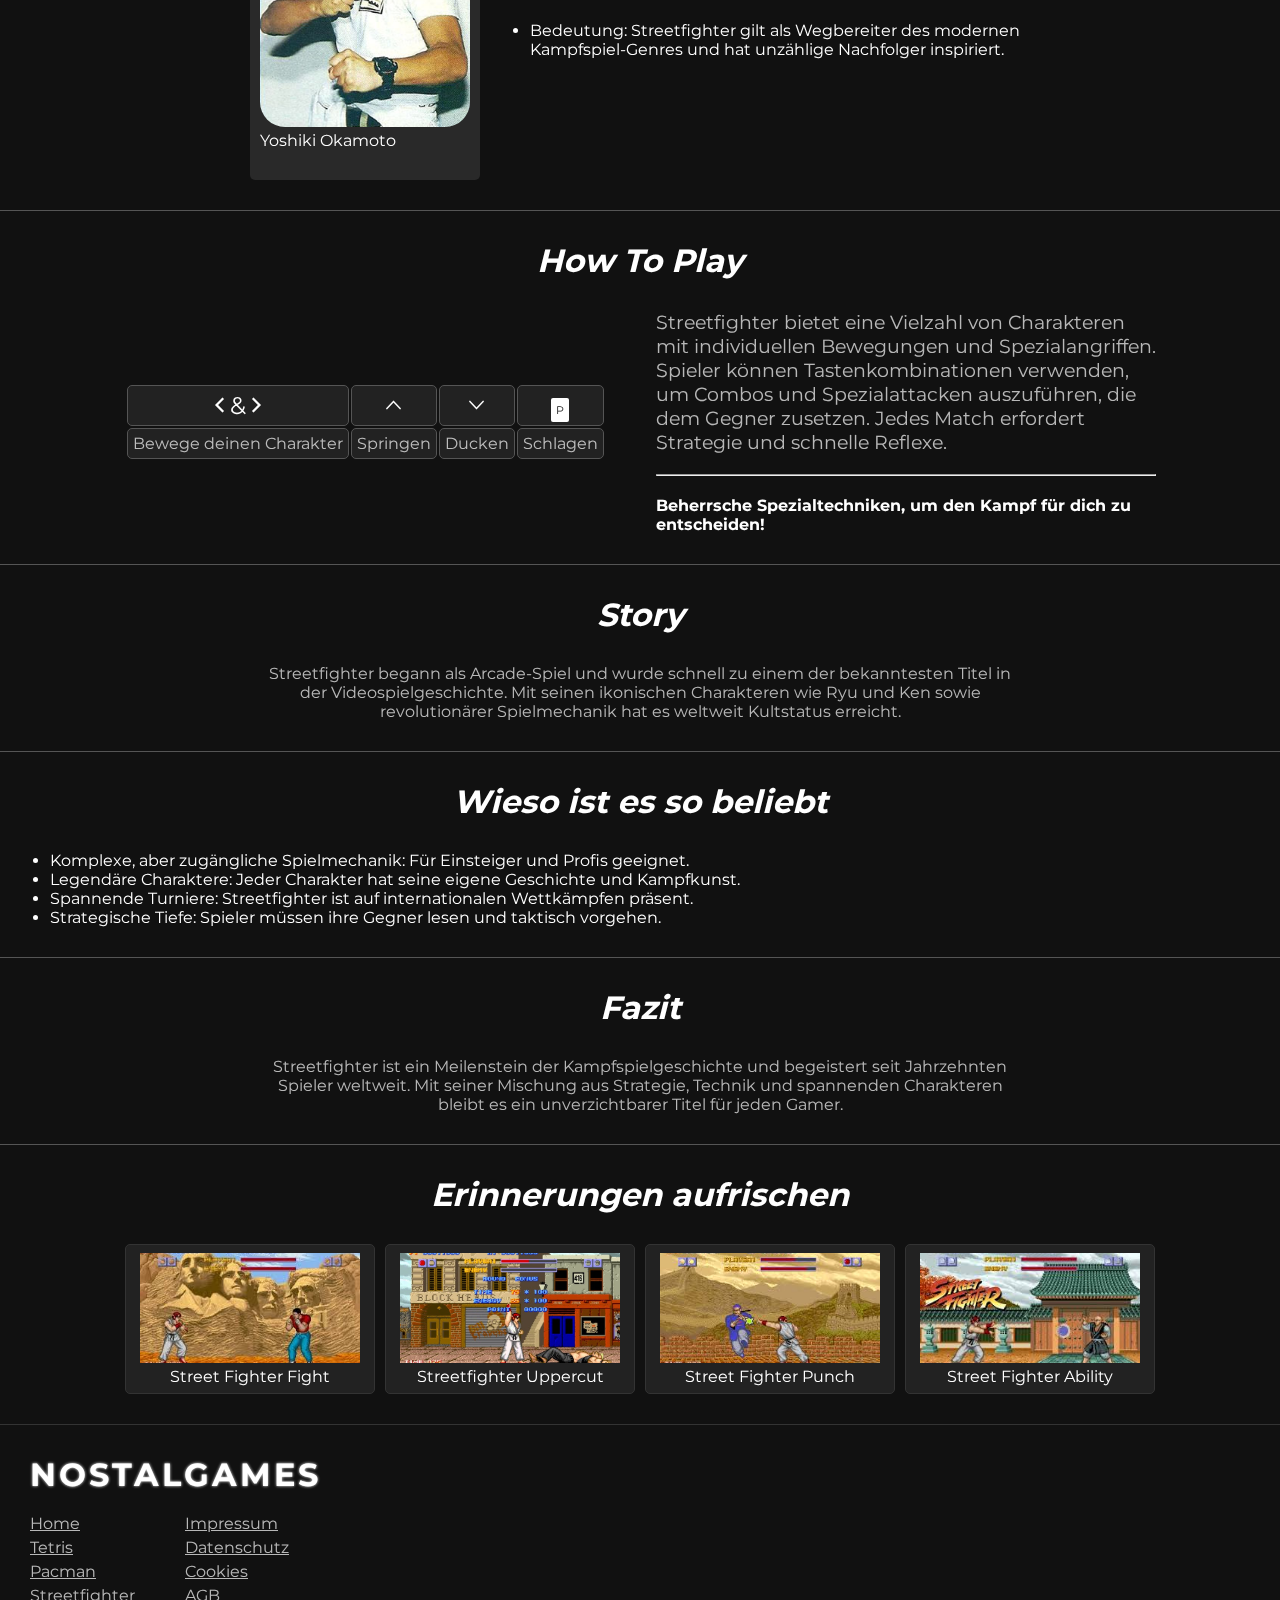
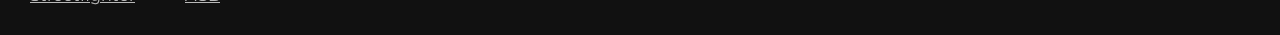
<file: streetfighter.html>
<!DOCTYPE html>
<html lang="en">
<head>
    <!-- Specifies the character encoding for the document -->
    <meta charset="UTF-8">
    <!-- Ensures the page scales correctly on different devices -->
    <meta name="viewport" content="width=device-width, initial-scale=1.0">
    <!-- Links an external stylesheet for page styling -->
    <link rel="stylesheet" href="./assets/css/main.css">
    <!-- Links an additional stylesheet for specific game styling -->
    <link rel="stylesheet" href="./assets/css/games.css">
    <!-- Sets the favicon of the page -->
    <link rel="icon" type="image/svg+xml" href="./assets/img/NG_Logo.svg">
    <!-- Link for the Icons used in these documents -->
    <link href="./assets/ionicons/ionicons.css" rel="stylesheet" type="text/css">
    <!-- Sets the title of the webpage -->
    <title>NostalGames - Streetfighter</title>
</head>
<body>
    <canvas id="streetfighter"></canvas>
    <!-- Header section: Contains the logo and main navigation -->
    <header class="header">
        <!-- Displays the logo as an image -->
        <div class="header-logo">
			<img src="./assets/img/streetfighter-logo.png" alt="NostalGames Logo">
            <h1><a href="./index.html">NostalGames</a></h1>
        </div>
        <!-- Navigation links to various sections of the site -->
        <nav class="header-nav">
            <a href="./index.html"><i class="ion-android-home"></i> Home</a>
            <!-- Dropdown menu for "Games" -->
            <div class="header-nav-dropdown">
                <p><i class="ion-arrow-down-b"></i> Games</p>

                <div class="header-nav-dropdown-content">
                    <!-- Links to individual game pages -->
                    <nav class="header-nav-dropdown-content-nav">
                        <!-- Nav item -->
                        <div class="header-nav-dropdown-content-nav-item">
                            <p>Action <i class="ion-arrow-right-b"></i></p>
                            <div class="header-nav-dropdown-content-nav-item-content">
                                <a href="./streetfighter.html">Street Fighter</a>
                            </div>
                        </div>
                        <!-- Nav item -->
                        <div class="header-nav-dropdown-content-nav-item">
                            <p>Adventure <i class="ion-arrow-right-b"></i></p>
                            <div class="header-nav-dropdown-content-nav-item-content">
                                <a href="./index.html">Soon 👀</a>
                            </div>
                        </div>
                        <!-- Nav item -->
                        <div class="header-nav-dropdown-content-nav-item">
                            <p>Rollenspiel <i class="ion-arrow-right-b"></i></p>
                            <div class="header-nav-dropdown-content-nav-item-content">
                                <a href="./index.html">Soon 👀</a>
                            </div>
                        </div>
                        <!-- Nav item -->
                        <div class="header-nav-dropdown-content-nav-item">
                            <p>Strategie <i class="ion-arrow-right-b"></i></p>
                            <div class="header-nav-dropdown-content-nav-item-content">
                                <a href="./index.html">Soon 👀</a>
                            </div>
                        </div>
                        <!-- Nav item -->
                        <div class="header-nav-dropdown-content-nav-item">
                            <p>Sonstige <i class="ion-arrow-right-b"></i></p>
                            <div class="header-nav-dropdown-content-nav-item-content">
                                <a href="./tetris.html">Tetris</a>
                                <a href="./pacman.html">Pacman</a>
                            </div>
                        </div>
                    </nav>
                </div>
            </div>
            <!-- Link to the timeline page -->
            <a href="./timeline.html"><i class="ion-ios-time"></i> Timeline</a>
            <!-- Link to the contact section -->
            <a href="./index.html#kontakt"><i class="ion-android-mail"></i> Kontakt</a>
            <!-- Search bar -->
            <div class="header-nav-input">
                <i class="ion-android-search"></i>
                <input placeholder="Suche...">
            </div>
        </nav>
        <!-- Placeholder for dropdown -->
        <div class="placeholder">
            <i class="ion-android-search"></i>
            
            <div class="header-nav-menu">
                <i class="ion-android-menu"></i>

                <div class="header-nav-menu-content">
                    <a href="./index.html"><i class="ion-android-home"></i> Home</a>
                    <!-- Dropdown menu for "Games" -->
                    <div class="header-nav-menu-dropdown">
                        <p><i class="ion-arrow-down-b"></i> Games</p>
        
                        <div class="header-nav-menu-dropdown-content">
                            <!-- Links to individual game pages -->
                            <nav class="header-nav-menu-dropdown-content-nav">
                                <!-- Nav item -->
                                <div class="header-nav-menu-dropdown-content-nav-item">
                                    <p><i class="ion-arrow-left-b"></i> Action</p>
                                    <div class="header-nav-menu-dropdown-content-nav-item-content">
                                        <a href="./streetfighter.html">Street Fighter</a>
                                    </div>
                                </div>
                                <!-- Nav item -->
                                <div class="header-nav-menu-dropdown-content-nav-item">
                                    <p><i class="ion-arrow-left-b"></i> Adventure</p>
                                    <div class="header-nav-menu-dropdown-content-nav-item-content">
                                        <a href="./index.html">Soon 👀</a>
                                    </div>
                                </div>
                                <!-- Nav item -->
                                <div class="header-nav-menu-dropdown-content-nav-item">
                                    <p><i class="ion-arrow-left-b"></i> Rollenspiel</p>
                                    <div class="header-nav-menu-dropdown-content-nav-item-content">
                                        <a href="./index.html">Soon 👀</a>
                                    </div>
                                </div>
                                <!-- Nav item -->
                                <div class="header-nav-menu-dropdown-content-nav-item">
                                    <p><i class="ion-arrow-left-b"></i> Strategie</p>
                                    <div class="header-nav-menu-dropdown-content-nav-item-content">
                                        <a href="./index.html">Soon 👀</a>
                                    </div>
                                </div>
                                <!-- Nav item -->
                                <div class="header-nav-menu-dropdown-content-nav-item">
                                    <p><i class="ion-arrow-left-b"></i> Sonstige</p>
                                    <div class="header-nav-menu-dropdown-content-nav-item-content">
                                        <a href="./tetris.html">Tetris</a>
                                        <a href="./pacman.html">Pacman</a>
                                    </div>
                                </div>
                            </nav>
                        </div>
                    </div>
                    <!-- Link to the timeline page -->
                    <a href="./timeline.html"><i class="ion-ios-time"></i> Timeline</a>
                    <!-- Link to the contact section -->
                    <a href="./index.html#kontakt"><i class="ion-android-mail"></i> Kontakt</a>
                </div>
            </div>
        </div>
    </header>
    
    <!-- Embedded game section -->
    <div id="playgame">
        <a href="#"><i class="ion-close"></i></a>
        <p>Falls es nicht richtig geladen hat, Seite neu laden!</p>
        <!-- Iframe to load the online Streetfighter game -->
        <iframe src="https://streetfighteronline.com" width="600px" height="600px" scrolling="no" frameborder="0"></iframe>
    </div>

    <!-- Main content section -->
    <main class="main">
        <!-- Introductory section -->
        <section id="start">
            <!-- Main headline and image -->
            <div class="start-texts">
                <h2>Streetfighter<br>Der <span>Klassiker</span> der Kampfspiele</h2>
                <img src="./assets/img/retro-streetfighter.gif">
            </div>

            <!-- Call-to-action buttons -->
            <div class="start-actions">
                <a target="_blank" href="https://www.retrogames.cz/play_304-SNES.php">Spielen <i class="ion-arrow-right-c"></i></a>
                <i class="ion-arrow-up-c"></i>
            </div>
        </section>

        <!-- Section Quick infos -->
        <section id="quick">
            <!-- Section heading -->
            <header class="section-header">
                <h4>Quick Infos</h4>
            </header>
    
            <div class="quick-content">
                <table>
                    <tr>
                        <th>Infos</th>
                        <th>Details</th>
                    </tr>
                    <tr>
                        <td>Erscheinungsjahr</td>
                        <td>1987</td>
                    </tr>
                    <tr>
                        <td>Entwickler</td>
                        <td>Capcom</td>
                    </tr>
                    <tr>
                        <td>Genre</td>
                        <td>Fighting Game</td>
                    </tr>
                    <tr>
                        <td>Plattformen</td>
                        <td>Arcade, SNES, PlayStation, PC, u.a.</td>
                    </tr>
                    <tr>
                        <td>Gameplay</td>
                        <td>1v1-Kämpfe mit Fokus auf Spezialattacken und Combos.</td>
                    </tr>
                    <tr>
                        <td>Besondere Merkmale</td>
                        <td>Einführung von ikonischen Moves wie Hadouken und Shoryuken; große Charaktervielfalt.</td>
                    </tr>
                    <tr>
                        <td>Beliebtester Teil</td>
                        <td>Street Fighter II (1991)</td>
                    </tr>
                    <tr>
                        <td>Rekorde</td>
                        <td>Höchste E-Sport-Serie: 35 Siege von Daigo Umehara.</td>
                    </tr>
                    <tr>
                        <td>Legacy</td>
                        <td>Pionier des Fighting-Game-Genres; prägt den E-Sport bis heute.</td>
                    </tr>
                </table>
            </div>
        </section>
        

        <!-- Section providing game introduction -->
        <section id="einfuehrung">
            <!-- Section heading -->
            <header class="section-header">
                <h4>Einführung</h4>
            </header>

            <div class="einfuehrung-content">
                <!-- Creator information -->
                <figure>
                    <img src="./assets/img/Yoshiki_Okamoto.jpg" alt="Streetfighter Creator Picture">
                    <figcaption>Yoshiki Okamoto</figcaption>
                </figure>

                <!-- Key information about the game -->
                <ul>
                    <li>Entwickler: Streetfighter wurde 1987 von Capcom entwickelt.</li>
                    <li>Spielprinzip: Spieler treten in Eins-gegen-Eins-Kämpfen gegeneinander an, um ihren Gegner durch geschickte Bewegungen und Angriffe zu besiegen.</li>
                    <li>Ziel: Das Ziel ist es, zwei von drei Runden zu gewinnen, indem man die Lebensanzeige des Gegners auf null reduziert.</li>
                    <li>Bedeutung: Streetfighter gilt als Wegbereiter des modernen Kampfspiel-Genres und hat unzählige Nachfolger inspiriert.</li>
                </ul>
            </div>
        </section>

        <!-- How-to-play section -->
        <section id="howtoplay">
            <!-- Section heading -->
            <header class="section-header">
                <h4>How To Play</h4>
            </header>

            <div class="howtoplay-content">
                <!-- Game control table -->
                <table>
                    <tr>
                        <td><i class="ion-ios-arrow-back"></i> & <i class="ion-ios-arrow-forward"></i></td>
                        <td><i class="ion-ios-arrow-up"></i></td>
                        <td><i class="ion-ios-arrow-down"></i></td>
                        <td><span>P</span></td>
                    </tr>
                    <tr>
                        <td>Bewege deinen Charakter</td>
                        <td>Springen</td>
                        <td>Ducken</td>
                        <td>Schlagen</td>
                    </tr>
                </table>

                <!-- Additional gameplay tips -->
                <div class="howtoplay-content-texts">
                    <p>Streetfighter bietet eine Vielzahl von Charakteren mit individuellen Bewegungen und Spezialangriffen. Spieler können Tastenkombinationen verwenden, um Combos und Spezialattacken auszuführen, die dem Gegner zusetzen. Jedes Match erfordert Strategie und schnelle Reflexe.</p>
                    <hr>
                    <h4>Beherrsche Spezialtechniken, um den Kampf für dich zu entscheiden!</h4>    
                </div>
            </div>
        </section>

        <!-- Game story section -->
        <section id="story">
            <!-- Section heading -->
            <header class="section-header">
                <h4>Story</h4>
            </header>

            <div class="story-content">
                <!-- Brief history of the game -->
                <p>Streetfighter begann als Arcade-Spiel und wurde schnell zu einem der bekanntesten Titel in der Videospielgeschichte. Mit seinen ikonischen Charakteren wie Ryu und Ken sowie revolutionärer Spielmechanik hat es weltweit Kultstatus erreicht.</p>
            </div>
        </section>

        <!-- Section explaining game popularity -->
        <section id="popularity">
            <!-- Section heading -->
            <header class="section-header">
                <h4>Wieso ist es so beliebt</h4>
            </header>

            <div class="popularity-content">
                <ul>
                    <li>Komplexe, aber zugängliche Spielmechanik: Für Einsteiger und Profis geeignet.</li>
                    <li>Legendäre Charaktere: Jeder Charakter hat seine eigene Geschichte und Kampfkunst.</li>
                    <li>Spannende Turniere: Streetfighter ist auf internationalen Wettkämpfen präsent.</li>
                    <li>Strategische Tiefe: Spieler müssen ihre Gegner lesen und taktisch vorgehen.</li>
                </ul>
            </div>
        </section>

        <!-- Summary section -->
        <section id="fazit">
            <!-- Section heading -->
            <header class="section-header">
                <h4>Fazit</h4>
            </header>

            <div class="fazit-content">
                <p>Streetfighter ist ein Meilenstein der Kampfspielgeschichte und begeistert seit Jahrzehnten Spieler weltweit. Mit seiner Mischung aus Strategie, Technik und spannenden Charakteren bleibt es ein unverzichtbarer Titel für jeden Gamer.</p>
            </div>
        </section>

        <!-- Memory-refreshing section -->
        <section id="memorys">
            <!-- Section heading -->
            <header class="section-header">
                <h4>Erinnerungen aufrischen</h4>
            </header>

            <div class="memorys-content">
                <!-- Memory gallery -->
                <div class="memorys-content-list">
                    <figure class="memorys-content-list-item" id="streetfighterbild1">
                        <a href="#memorys"></a>
                        <a href="#streetfighterbild1">
                            <img src="./assets/img/streetfighter-memorys/download.jpg" alt="Streetfighter Fight">
                        </a>
                        <figcaption>Street Fighter Fight</figcaption>
                    </figure>
                    <figure class="memorys-content-list-item" id="streetfighterbild2">
                        <a href="#memorys"></a>
                        <a href="#streetfighterbild2">
                            <img src="./assets/img/streetfighter-memorys/hq720.jpg" alt="Streetfighter Uppercut">
                        </a>
                        <figcaption>Streetfighter Uppercut</figcaption>
                    </figure>
                    <figure class="memorys-content-list-item" id="streetfighterbild3">
                        <a href="#memorys"></a>
                        <a href="#streetfighterbild3">
                            <img src="./assets/img/streetfighter-memorys/images (1).jpg" alt="Streetfighter Punch">
                        </a>
                        <figcaption>Street Fighter Punch</figcaption>
                    </figure>
                    <figure class="memorys-content-list-item" id="streetfighterbild4">
                        <a href="#memorys"></a>
                        <a href="#streetfighterbild4">
                            <img src="./assets/img/streetfighter-memorys/images.jpg" alt="Streetfighter Abilitys">
                        </a>
                        <figcaption>Street Fighter Ability</figcaption>
                    </figure>
                </div>
            </div>
        </section>
    </main>

    <footer class="footer">
        <!-- Footer heading -->
        <header class="footer-header">
            <h1><a href="#">NostalGames</a></h1>
        </header>

        <!-- Footer navigation -->
        <div class="footer-content">
            <nav>
                <a href="./index.html">Home</a>
                <a href="./tetris.html">Tetris</a>
                <a href="./pacman.html">Pacman</a>
                <a href="./streetfighter.html">Streetfighter</a>
            </nav>
            <nav>
                <a href="#">Impressum</a>
                <a href="#">Datenschutz</a>
                <a href="#">Cookies</a>
                <a href="#">AGB</a>
            </nav>
        </div>
    </footer>
</body>
</html>
</file>
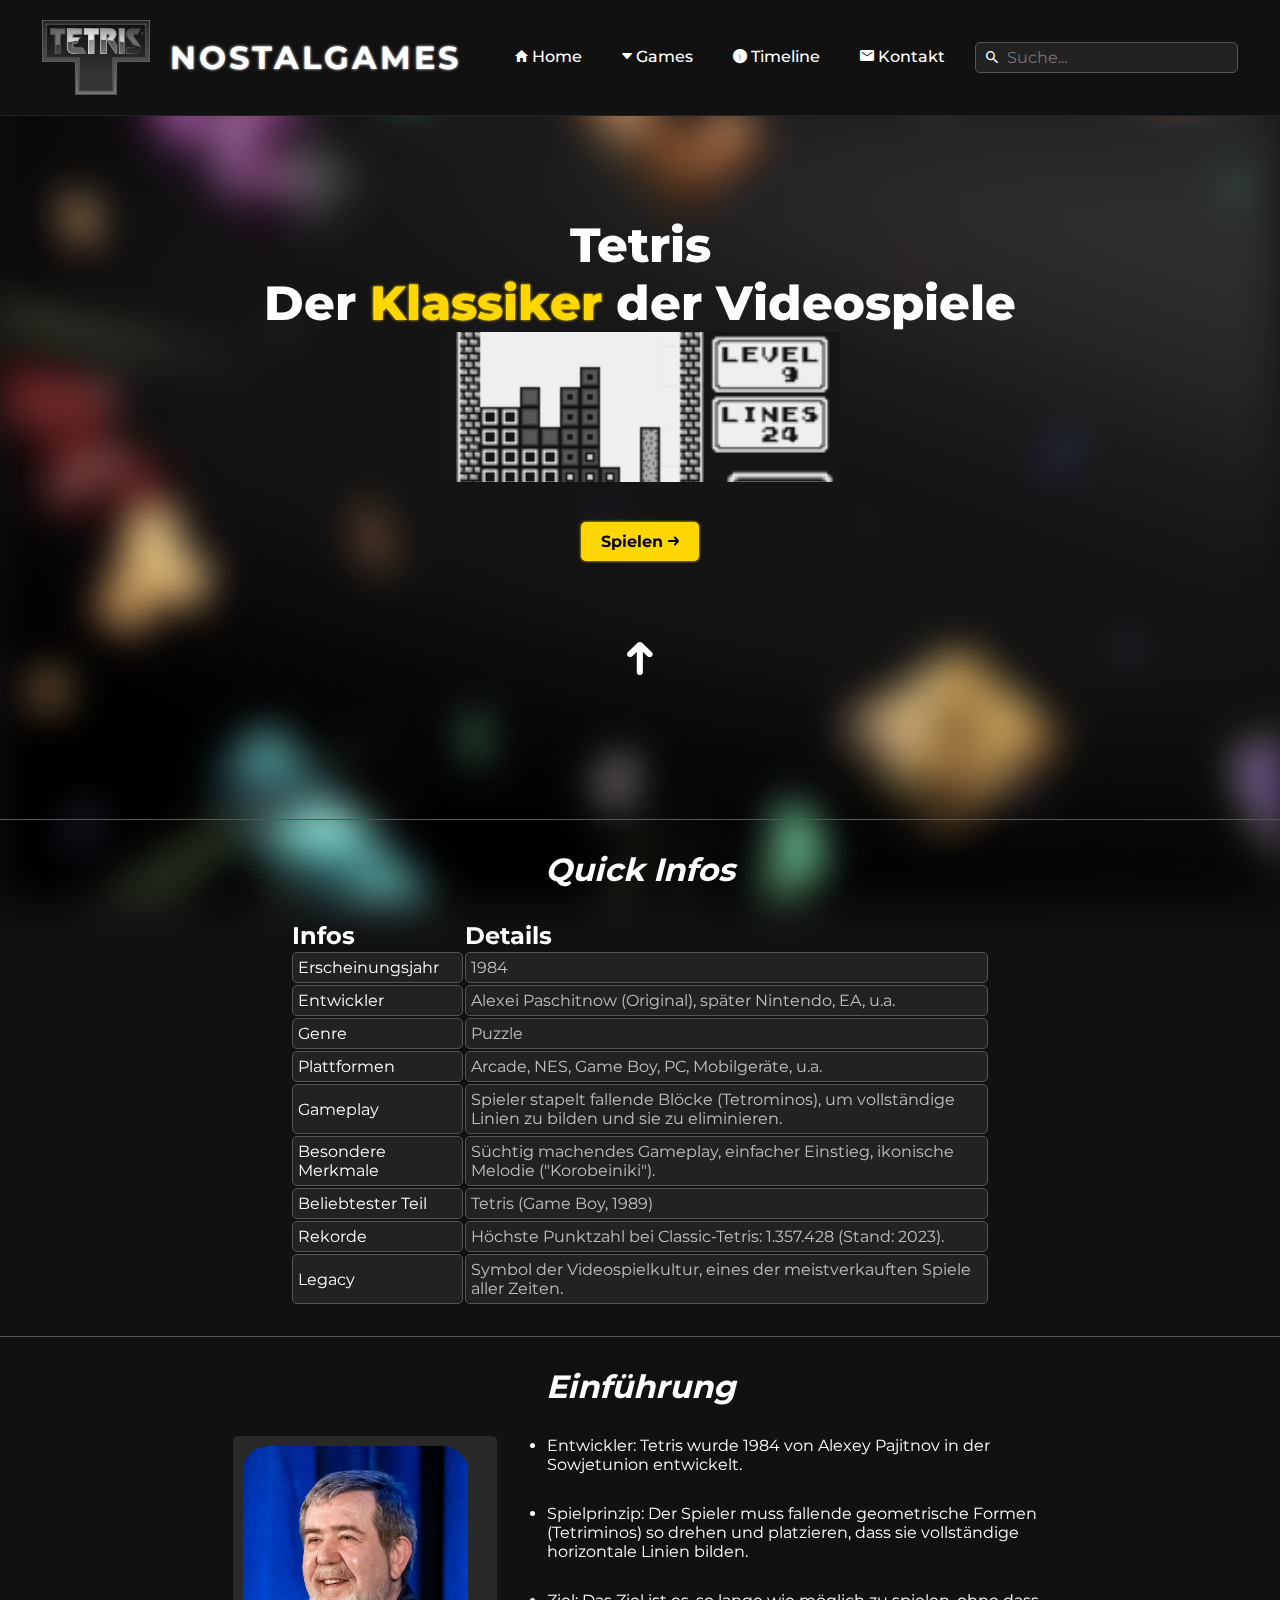
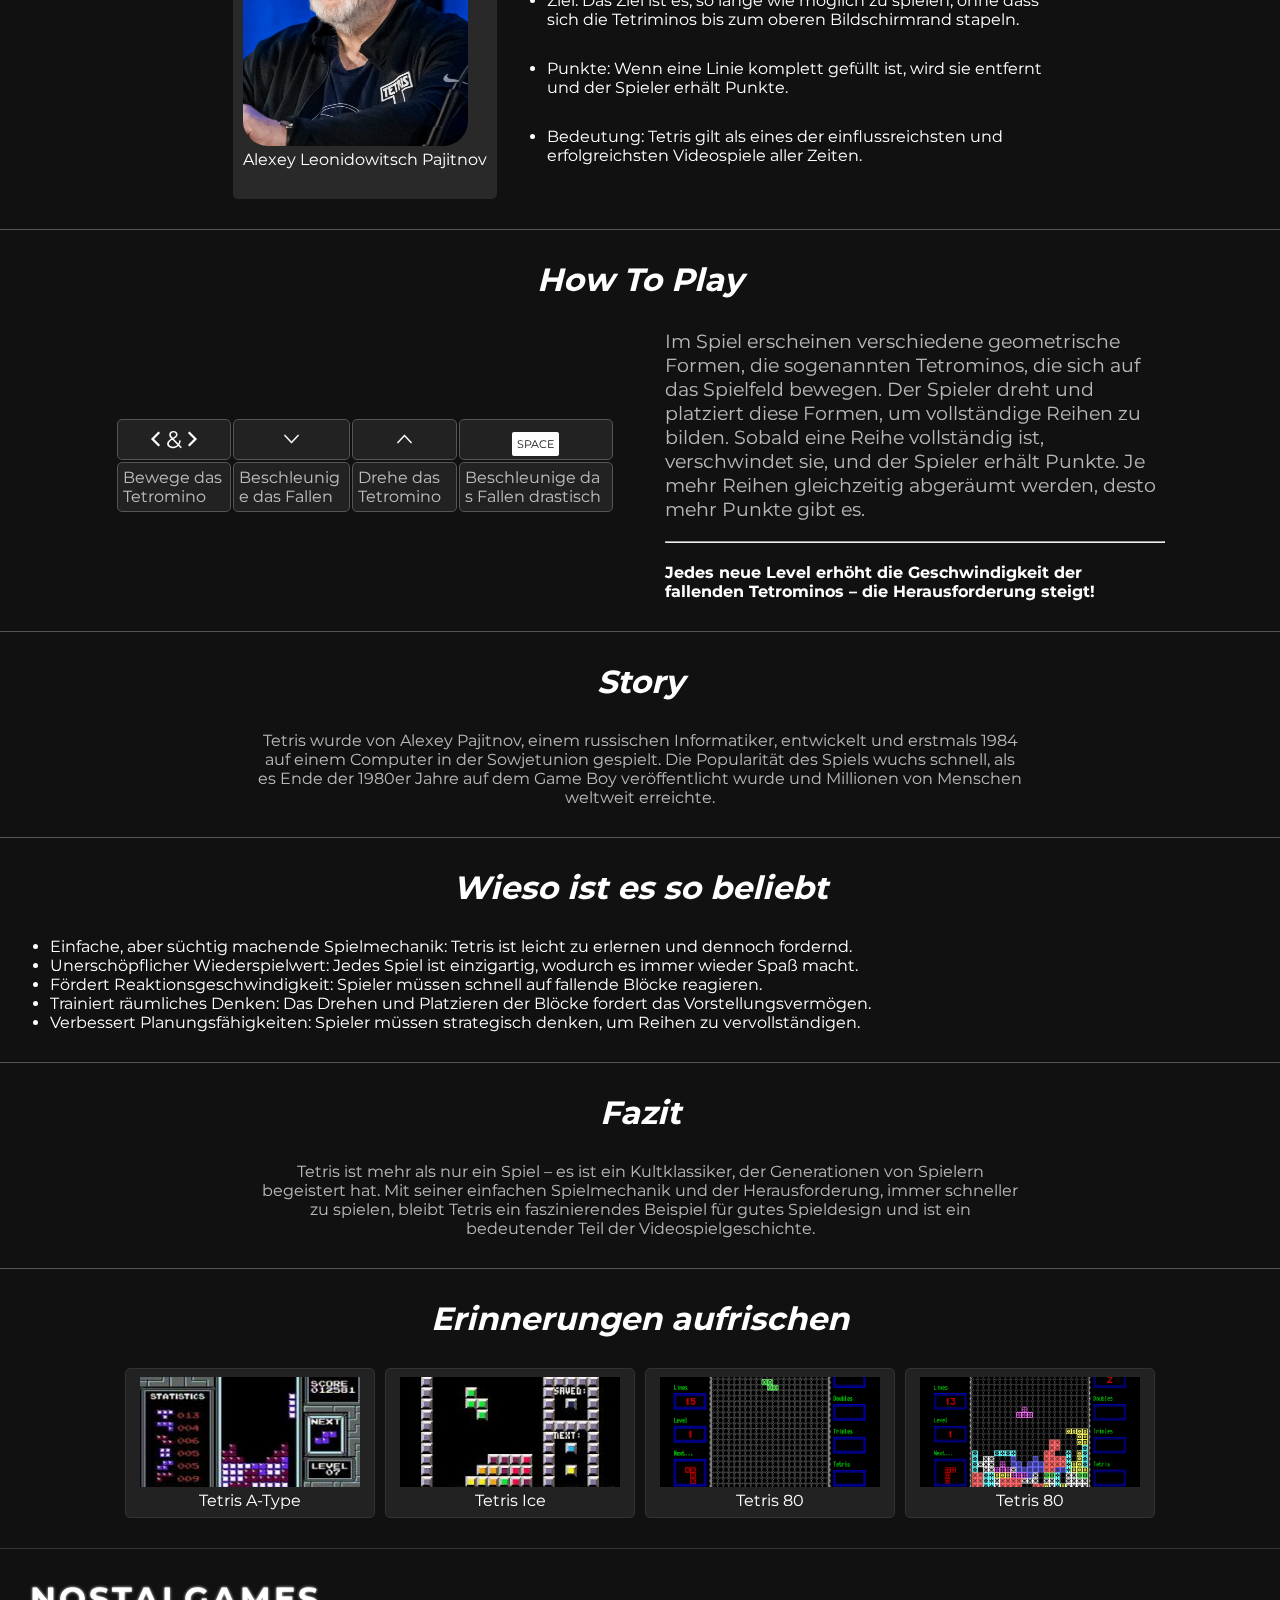
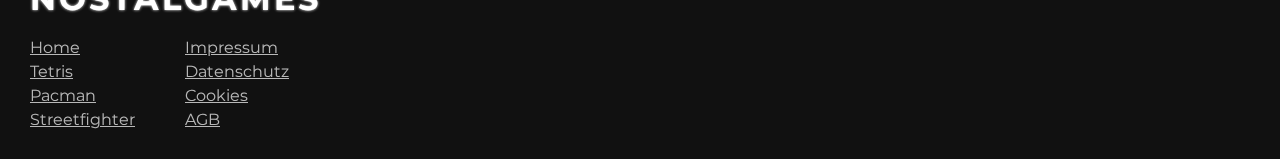
<file: tetris.html>
<!DOCTYPE html>
<html lang="en">
<head>
    <!-- Specifies the character encoding for the document -->
    <meta charset="UTF-8">
    <!-- Ensures the page scales correctly on different devices -->
    <meta name="viewport" content="width=device-width, initial-scale=1.0">
    <!-- Links an external stylesheet for page styling -->
    <link rel="stylesheet" href="./assets/css/main.css">
    <link rel="stylesheet" href="./assets/css/games.css">
    <!-- Sets the favicon of the page -->
	<link rel="icon" type="image/svg+xml" href="./assets/img/NG_Logo.svg">
    <!-- Link for the Icons used in these documents -->
    <link href="./assets/ionicons/ionicons.css" rel="stylesheet" type="text/css">
    <!-- Sets the title of the webpage -->
    <title>NostalGames - Tetris</title>
</head>
<body>
    <canvas id="tetris"></canvas>
    <!-- Header section: Contains the logo and main navigation -->
    <header class="header">
        <!-- Displays the logo as an image -->
        <div class="header-logo">
			<img src="./assets/img/tetris-logo.png" alt="NostalGames Logo">
            <h1><a href="./index.html">NostalGames</a></h1>
        </div>
        <!-- Navigation links to various sections of the site -->
        <nav class="header-nav">
            <a href="./index.html"><i class="ion-android-home"></i> Home</a>
            <!-- Dropdown menu for "Games" -->
            <div class="header-nav-dropdown">
                <p><i class="ion-arrow-down-b"></i> Games</p>

                <div class="header-nav-dropdown-content">
                    <!-- Links to individual game pages -->
                    <nav class="header-nav-dropdown-content-nav">
                        <!-- Nav item -->
                        <div class="header-nav-dropdown-content-nav-item">
                            <p>Action <i class="ion-arrow-right-b"></i></p>
                            <div class="header-nav-dropdown-content-nav-item-content">
                                <a href="./streetfighter.html">Street Fighter</a>
                            </div>
                        </div>
                        <!-- Nav item -->
                        <div class="header-nav-dropdown-content-nav-item">
                            <p>Adventure <i class="ion-arrow-right-b"></i></p>
                            <div class="header-nav-dropdown-content-nav-item-content">
                                <a href="./index.html">Soon 👀</a>
                            </div>
                        </div>
                        <!-- Nav item -->
                        <div class="header-nav-dropdown-content-nav-item">
                            <p>Rollenspiel <i class="ion-arrow-right-b"></i></p>
                            <div class="header-nav-dropdown-content-nav-item-content">
                                <a href="./index.html">Soon 👀</a>
                            </div>
                        </div>
                        <!-- Nav item -->
                        <div class="header-nav-dropdown-content-nav-item">
                            <p>Strategie <i class="ion-arrow-right-b"></i></p>
                            <div class="header-nav-dropdown-content-nav-item-content">
                                <a href="./index.html">Soon 👀</a>
                            </div>
                        </div>
                        <!-- Nav item -->
                        <div class="header-nav-dropdown-content-nav-item">
                            <p>Sonstige <i class="ion-arrow-right-b"></i></p>
                            <div class="header-nav-dropdown-content-nav-item-content">
                                <a href="./tetris.html">Tetris</a>
                                <a href="./pacman.html">Pacman</a>
                            </div>
                        </div>
                    </nav>
                </div>
            </div>
            <!-- Link to the timeline page -->
            <a href="./timeline.html"><i class="ion-ios-time"></i> Timeline</a>
            <!-- Link to the contact section -->
            <a href="./index.html#kontakt"><i class="ion-android-mail"></i> Kontakt</a>
            <!-- Search bar -->
            <div class="header-nav-input">
                <i class="ion-android-search"></i>
                <input placeholder="Suche...">
            </div>
        </nav>
        <!-- Placeholder for dropdown -->
        <div class="placeholder">
            <i class="ion-android-search"></i>
            
            <div class="header-nav-menu">
                <i class="ion-android-menu"></i>

                <div class="header-nav-menu-content">
                    <a href="./index.html"><i class="ion-android-home"></i> Home</a>
                    <!-- Dropdown menu for "Games" -->
                    <div class="header-nav-menu-dropdown">
                        <p><i class="ion-arrow-down-b"></i> Games</p>
        
                        <div class="header-nav-menu-dropdown-content">
                            <!-- Links to individual game pages -->
                            <nav class="header-nav-menu-dropdown-content-nav">
                                <div class="header-nav-menu-dropdown-content-nav-item">
                                    <p><i class="ion-arrow-left-b"></i> Action</p>
                                    <div class="header-nav-menu-dropdown-content-nav-item-content">
                                        <a href="./streetfighter.html">Street Fighter</a>
                                    </div>
                                </div>
                                <div class="header-nav-menu-dropdown-content-nav-item">
                                    <p><i class="ion-arrow-left-b"></i> Adventure</p>
                                    <div class="header-nav-menu-dropdown-content-nav-item-content">
                                        <a href="./index.html">Soon 👀</a>
                                    </div>
                                </div>
                                <div class="header-nav-menu-dropdown-content-nav-item">
                                    <p><i class="ion-arrow-left-b"></i> Rollenspiel</p>
                                    <div class="header-nav-menu-dropdown-content-nav-item-content">
                                        <a href="./index.html">Soon 👀</a>
                                    </div>
                                </div>
                                <div class="header-nav-menu-dropdown-content-nav-item">
                                    <p><i class="ion-arrow-left-b"></i> Strategie</p>
                                    <div class="header-nav-menu-dropdown-content-nav-item-content">
                                        <a href="./index.html">Soon 👀</a>
                                    </div>
                                </div>
                                <div class="header-nav-menu-dropdown-content-nav-item">
                                    <p><i class="ion-arrow-left-b"></i> Sonstige</p>
                                    <div class="header-nav-menu-dropdown-content-nav-item-content">
                                        <a href="./tetris.html">Tetris</a>
                                        <a href="./pacman.html">Pacman</a>
                                    </div>
                                </div>
                            </nav>
                        </div>
                    </div>
                    <!-- Link to the timeline page -->
                    <a href="./timeline.html"><i class="ion-ios-time"></i> Timeline</a>
                    <!-- Link to the contact section -->
                    <a href="./index.html#kontakt"><i class="ion-android-mail"></i> Kontakt</a>
                </div>
            </div>
        </div>
    </header>
    
    <!-- Main content section -->
    <div id="playgame">
        <!-- Embedded game frame for playing Tetris -->
        <a href="#"><i class="ion-close"></i></a>
        <p>Falls es nicht richtig geladen hat, Seite neu laden!</p>
        <iframe src="https://www.play-tetris-online.com/tetris-html5/" width="600px" height="600px" scrolling="no" frameborder="0"></iframe>
    </div>

    <main class="main">
        <!-- Introductory section -->
        <section id="start">
            <!-- Main headline and animated image -->
            <div class="start-texts">
                <h2>Tetris<br>Der <span>Klassiker</span> der Videospiele</h2>
                <img src="./assets/img/retro-tetris.gif">
            </div>

            <!-- Start actions with link to play section -->
            <div class="start-actions">
                <a href="#playgame">Spielen <i class="ion-arrow-right-c"></i></a>
                <i class="ion-arrow-up-c"></i>
            </div>
        </section>

        <!-- Section Quick infos -->
        <section id="quick">
            <!-- Section heading -->
            <header class="section-header">
                <h4>Quick Infos</h4>
            </header>

            <div class="quick-content">
                <table>
                    <tr>
                        <th>Infos</th>
                        <th>Details</th>
                    </tr>
                    <tr>
                        <td>Erscheinungsjahr</td>
                        <td>1984</td>
                    </tr>
                    <tr>
                        <td>Entwickler</td>
                        <td>Alexei Paschitnow (Original), später Nintendo, EA, u.a.</td>
                    </tr>
                    <tr>
                        <td>Genre</td>
                        <td>Puzzle</td>
                    </tr>
                    <tr>
                        <td>Plattformen</td>
                        <td>Arcade, NES, Game Boy, PC, Mobilgeräte, u.a.</td>
                    </tr>
                    <tr>
                        <td>Gameplay</td>
                        <td>Spieler stapelt fallende Blöcke (Tetrominos), um vollständige Linien zu bilden und sie zu eliminieren.</td>
                    </tr>
                    <tr>
                        <td>Besondere Merkmale</td>
                        <td>Süchtig machendes Gameplay, einfacher Einstieg, ikonische Melodie ("Korobeiniki").</td>
                    </tr>
                    <tr>
                        <td>Beliebtester Teil</td>
                        <td>Tetris (Game Boy, 1989)</td>
                    </tr>
                    <tr>
                        <td>Rekorde</td>
                        <td>Höchste Punktzahl bei Classic-Tetris: 1.357.428 (Stand: 2023).</td>
                    </tr>
                    <tr>
                        <td>Legacy</td>
                        <td>Symbol der Videospielkultur, eines der meistverkauften Spiele aller Zeiten.</td>
                    </tr>
                </table>
            </div>
        </section>

        <!-- Section introducing Tetris -->
        <section id="einfuehrung">
            <!-- Section heading -->
            <header class="section-header">
                <h4>Einführung</h4>
            </header>

            <div class="einfuehrung-content">
                <figure>
                    <img src="./assets/img/Alexey_Pajitnov.jpg" alt="Alexey Pajitnov Picture">
                    <figcaption>Alexey Leonidowitsch Pajitnov</figcaption>
                </figure>

                <ul>
                    <li>Entwickler: Tetris wurde 1984 von Alexey Pajitnov in der Sowjetunion entwickelt.</li>
                    <li>Spielprinzip: Der Spieler muss fallende geometrische Formen (Tetriminos) so drehen und platzieren, dass sie vollständige horizontale Linien bilden.</li>
                    <li>Ziel: Das Ziel ist es, so lange wie möglich zu spielen, ohne dass sich die Tetriminos bis zum oberen Bildschirmrand stapeln.</li>
                    <li>Punkte: Wenn eine Linie komplett gefüllt ist, wird sie entfernt und der Spieler erhält Punkte.</li>
                    <li>Bedeutung: Tetris gilt als eines der einflussreichsten und erfolgreichsten Videospiele aller Zeiten.</li>
                </ul>
            </div>
        </section>

        <!-- Section explaining game controls -->
        <section id="howtoplay">
            <!-- Section heading -->
            <header class="section-header">
                <h4>How To Play</h4>
            </header>

            <div class="howtoplay-content">
                <!-- Control instructions table -->
                <table>
                    <tr>
                        <td><i class="ion-ios-arrow-back"></i> & <i class="ion-ios-arrow-forward"></i></td>
                        <td><i class="ion-ios-arrow-down"></i></td>
                        <td><i class="ion-ios-arrow-up"></i></td>
                        <td><span>SPACE</span></td>
                    </tr>
                    <tr>
                        <td>Bewege das Tetromino</td>
                        <td>Beschleunige das Fallen</td>
                        <td>Drehe das Tetromino</td>
                        <td>Beschleunige das Fallen drastisch</td>
                    </tr>
                </table>

                <!-- Game mechanics description -->
                <div class="howtoplay-content-texts">
                    <p>Im Spiel erscheinen verschiedene geometrische Formen, die sogenannten Tetrominos, die sich auf das Spielfeld bewegen. Der Spieler dreht und platziert diese Formen, um vollständige Reihen zu bilden. Sobald eine Reihe vollständig ist, verschwindet sie, und der Spieler erhält Punkte. Je mehr Reihen gleichzeitig abgeräumt werden, desto mehr Punkte gibt es.</p>
                    <hr>
                    <h4>Jedes neue Level erhöht die Geschwindigkeit der fallenden Tetrominos – die Herausforderung steigt!</h4>
                </div>
            </div>
        </section>

        <!-- Section describing the history of Tetris -->
        <section id="story">
            <!-- Section heading -->
            <header class="section-header">
                <h4>Story</h4>
            </header>

            <div class="story-content">
                <p>Tetris wurde von Alexey Pajitnov, einem russischen Informatiker, entwickelt und erstmals 1984 auf einem Computer in der Sowjetunion gespielt. Die Popularität des Spiels wuchs schnell, als es Ende der 1980er Jahre auf dem Game Boy veröffentlicht wurde und Millionen von Menschen weltweit erreichte.</p>
            </div>
        </section>

        <!-- Section analyzing popularity factors -->
        <section id="popularity">
            <!-- Section heading -->
            <header class="section-header">
                <h4>Wieso ist es so beliebt</h4>
            </header>

            <div class="popularity-content">
                <ul>
                    <li>Einfache, aber süchtig machende Spielmechanik: Tetris ist leicht zu erlernen und dennoch fordernd.</li>
                    <li>Unerschöpflicher Wiederspielwert: Jedes Spiel ist einzigartig, wodurch es immer wieder Spaß macht.</li>
                    <li>Fördert Reaktionsgeschwindigkeit: Spieler müssen schnell auf fallende Blöcke reagieren.</li>
                    <li>Trainiert räumliches Denken: Das Drehen und Platzieren der Blöcke fordert das Vorstellungsvermögen.</li>
                    <li>Verbessert Planungsfähigkeiten: Spieler müssen strategisch denken, um Reihen zu vervollständigen.</li>
                </ul>
            </div>
        </section>

        <!-- Section conclusion -->
        <section id="fazit">
            <!-- Section heading -->
            <header class="section-header">
                <h4>Fazit</h4>
            </header>

            <div class="fazit-content">
                <p>Tetris ist mehr als nur ein Spiel – es ist ein Kultklassiker, der Generationen von Spielern begeistert hat. Mit seiner einfachen Spielmechanik und der Herausforderung, immer schneller zu spielen, bleibt Tetris ein faszinierendes Beispiel für gutes Spieldesign und ist ein bedeutender Teil der Videospielgeschichte.</p>
            </div>
        </section>

        <!-- Memory-refreshing section -->
        <section id="memorys">
            <!-- Section heading -->
            <header class="section-header">
                <h4>Erinnerungen aufrischen</h4>
            </header>

            <div class="memorys-content">
                <!-- Memory gallery -->
                <div class="memorys-content-list">
                    <figure class="memorys-content-list-item" id="tetrisbild1">
                        <a href="#memorys"></a>
                        <a href="#tetrisbild1">
                            <img src="./assets/img/tetris-memorys/download (1).jpg" alt="Tetris image">
                        </a>
                        <figcaption>Tetris A-Type</figcaption>
                    </figure>
                    <figure class="memorys-content-list-item" id="tetrisbild2">
                        <a href="#memorys"></a>
                        <a href="#tetrisbild2">
                            <img src="./assets/img/tetris-memorys/download.jpg" alt="Tetris Ice">
                        </a>
                        <figcaption>Tetris Ice</figcaption>
                    </figure>
                    <figure class="memorys-content-list-item" id="tetrisbild3">
                        <a href="#memorys"></a>
                        <a href="#tetrisbild3">
                            <img src="./assets/img/tetris-memorys/download.png" alt="Tetris 80">
                        </a>
                        <figcaption>Tetris 80</figcaption>
                    </figure>
                    <figure class="memorys-content-list-item" id="tetrisbild4">
                        <a href="#memorys"></a>
                        <a href="#tetrisbild4">
                            <img src="./assets/img/tetris-memorys/tetris_80_04.png" alt="Tetris 80">
                        </a>
                        <figcaption>Tetris 80</figcaption>
                    </figure>
                </div>
            </div>
        </section>
    </main>

    <footer class="footer">
        <!-- Footer heading -->
        <header class="footer-header">
            <h1><a href="#">NostalGames</a></h1>
        </header>

        <!-- Footer navigation -->
        <div class="footer-content">
            <nav>
                <a href="./index.html">Home</a>
                <a href="./tetris.html">Tetris</a>
                <a href="./pacman.html">Pacman</a>
                <a href="./streetfighter.html">Streetfighter</a>
            </nav>
            <nav>
                <a href="#">Impressum</a>
                <a href="#">Datenschutz</a>
                <a href="#">Cookies</a>
                <a href="#">AGB</a>
            </nav>
        </div>
    </footer>
</body>
</html>
</file>
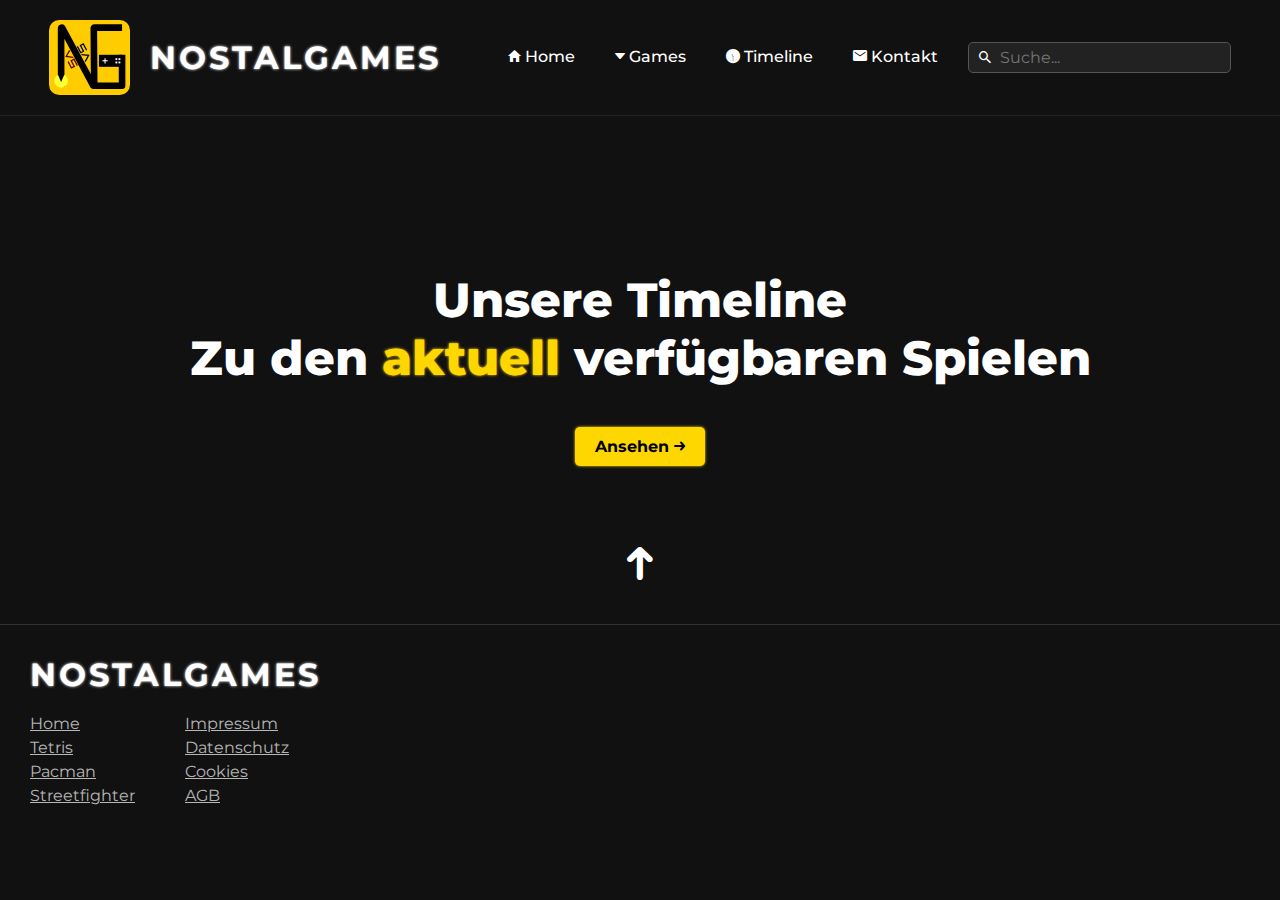
<file: timeline.html>
<!DOCTYPE html>
<html lang="en">
<head>
    <meta charset="UTF-8">
    <meta name="viewport" content="width=device-width, initial-scale=1.0">
    <link rel="stylesheet" href="./assets/css/main.css">
    <link rel="stylesheet" href="./assets/css/timeline.css">
    <link rel="icon" type="image/svg+xml" href="./assets/img/NG_Logo.svg">
    <link href="./assets/ionicons/ionicons.css" rel="stylesheet" type="text/css">
    <title>NostalGames - Pacman</title>
</head>
<body>
    <header class="header">
        <!-- Displays the logo as an image -->
        <div class="header-logo">
			<img src="./assets/img/NG_Logo_BG.svg" alt="NostalGames Logo">
            <h1><a href="./index.html">NostalGames</a></h1>
        </div>
        <!-- Navigation links to various sections of the site -->
        <nav class="header-nav">
            <a href="./index.html"><i class="ion-android-home"></i> Home</a>
            <!-- Dropdown menu for "Games" -->
            <div class="header-nav-dropdown">
                <p><i class="ion-arrow-down-b"></i> Games</p>

                <div class="header-nav-dropdown-content">
                    <!-- Links to individual game pages -->
                    <nav class="header-nav-dropdown-content-nav">
                        <!-- Nav item -->
                        <div class="header-nav-dropdown-content-nav-item">
                            <p>Action <i class="ion-arrow-right-b"></i></p>
                            <div class="header-nav-dropdown-content-nav-item-content">
                                <a href="./streetfighter.html">Street Fighter</a>
                            </div>
                        </div>
                        <!-- Nav item -->
                        <div class="header-nav-dropdown-content-nav-item">
                            <p>Adventure <i class="ion-arrow-right-b"></i></p>
                            <div class="header-nav-dropdown-content-nav-item-content">
                                <a href="./index.html">Soon 👀</a>
                            </div>
                        </div>
                        <!-- Nav item -->
                        <div class="header-nav-dropdown-content-nav-item">
                            <p>Rollenspiel <i class="ion-arrow-right-b"></i></p>
                            <div class="header-nav-dropdown-content-nav-item-content">
                                <a href="./index.html">Soon 👀</a>
                            </div>
                        </div>
                        <!-- Nav item -->
                        <div class="header-nav-dropdown-content-nav-item">
                            <p>Strategie <i class="ion-arrow-right-b"></i></p>
                            <div class="header-nav-dropdown-content-nav-item-content">
                                <a href="./index.html">Soon 👀</a>
                            </div>
                        </div>
                        <!-- Nav item -->
                        <div class="header-nav-dropdown-content-nav-item">
                            <p>Sonstige <i class="ion-arrow-right-b"></i></p>
                            <div class="header-nav-dropdown-content-nav-item-content">
                                <a href="./tetris.html">Tetris</a>
                                <a href="./pacman.html">Pacman</a>
                            </div>
                        </div>
                    </nav>
                </div>
            </div>
            <!-- Link to the timeline page -->
            <a href="./timeline.html"><i class="ion-ios-time"></i> Timeline</a>
            <!-- Link to the contact section -->
            <a href="./index.html#kontakt"><i class="ion-android-mail"></i> Kontakt</a>
            <!-- Search bar -->
            <div class="header-nav-input">
                <i class="ion-android-search"></i>
                <input placeholder="Suche...">
            </div>
        </nav>
        <!-- Placeholder for dropdown -->
        <div class="placeholder">
            <i class="ion-android-search"></i>
            
            <div class="header-nav-menu">
                <i class="ion-android-menu"></i>

                <div class="header-nav-menu-content">
                    <a href="./index.html"><i class="ion-android-home"></i> Home</a>
                    <!-- Dropdown menu for "Games" -->
                    <div class="header-nav-menu-dropdown">
                        <p><i class="ion-arrow-down-b"></i> Games</p>
        
                        <div class="header-nav-menu-dropdown-content">
                            <!-- Links to individual game pages -->
                            <nav class="header-nav-menu-dropdown-content-nav">
                                <!-- Nav item -->
                                <div class="header-nav-menu-dropdown-content-nav-item">
                                    <p><i class="ion-arrow-left-b"></i> Action</p>
                                    <div class="header-nav-menu-dropdown-content-nav-item-content">
                                        <a href="./streetfighter.html">Street Fighter</a>
                                    </div>
                                </div>
                                <!-- Nav item -->
                                <div class="header-nav-menu-dropdown-content-nav-item">
                                    <p><i class="ion-arrow-left-b"></i> Adventure</p>
                                    <div class="header-nav-menu-dropdown-content-nav-item-content">
                                        <a href="./index.html">Soon 👀</a>
                                    </div>
                                </div>
                                <!-- Nav item -->
                                <div class="header-nav-menu-dropdown-content-nav-item">
                                    <p><i class="ion-arrow-left-b"></i> Rollenspiel</p>
                                    <div class="header-nav-menu-dropdown-content-nav-item-content">
                                        <a href="./index.html">Soon 👀</a>
                                    </div>
                                </div>
                                <!-- Nav item -->
                                <div class="header-nav-menu-dropdown-content-nav-item">
                                    <p><i class="ion-arrow-left-b"></i> Strategie</p>
                                    <div class="header-nav-menu-dropdown-content-nav-item-content">
                                        <a href="./index.html">Soon 👀</a>
                                    </div>
                                </div>
                                <!-- Nav item -->
                                <div class="header-nav-menu-dropdown-content-nav-item">
                                    <p><i class="ion-arrow-left-b"></i> Sonstige</p>
                                    <div class="header-nav-menu-dropdown-content-nav-item-content">
                                        <a href="./tetris.html">Tetris</a>
                                        <a href="./pacman.html">Pacman</a>
                                    </div>
                                </div>
                            </nav>
                        </div>
                    </div>
                    <!-- Link to the timeline page -->
                    <a href="./timeline.html"><i class="ion-ios-time"></i> Timeline</a>
                    <!-- Link to the contact section -->
                    <a href="./index.html#kontakt"><i class="ion-android-mail"></i> Kontakt</a>
                </div>
            </div>
        </div>
    </header>

    <div id="showtimeline">
        <!-- Close anchor to get back -->
        <a id="close" href="#"><i class="ion-close"></i></a>
        <div class="timeline">
            <!-- Left or right for choosing if it's left aligned or right -->
            <!-- Timeline Item -->
            <article class="container left">
                <div class="content">
                    <img src="./assets/img/pacman-memorys/cover.gif" alt="Pacman Gameplay">

                    <h2><a href="./pacman.html">Pacman 1980</a></h2>
                    <p>Pacman wurde 1980 von Toruu Iwatani in Japan entwickelt.</p>
                </div>
            </article>
            <!-- Timeline Item -->
            <article class="container right">
                <div class="content">
                    <img src="./assets/img/frogger.jpg" alt="Tetris Gameplay">
                    <h2>Frogger 1981</h2>
                    <p>Frogger wurde 1981 von Konami in Japan entwickelt.</p>
                </div>
            </article>
            <!-- Timeline Item -->
            <article class="container left">
                <div class="content">
                    <img src="./assets/img/donkeykong.jpg" alt="Pacman Gameplay">
                    <h2>Donkey Kong 1981</h2>
                    <p>Donkey Kong wurde 1981 von Nintendo in Japan entwickelt.</p>
                </div>
            </article>
            <!-- Timeline Item -->
            <article class="container right">
                <div class="content">
                    <img src="./assets/img/tetris-memorys/download.png" alt="Tetris Gameplay">
                    <h2><a href="./tetris.html">Tetris 1984</a></h2>
                    <p>Tetris wurde 1984 von Alexey Pajitnov in der Sowjetunion entwickelt.</p>
                </div>
            </article>
            <!-- Timeline Item -->
            <article class="container left">
                <div class="content">
                    <img src="./assets/img/smb.jpg" alt="Tetris Gameplay">
                    <h2>Super Mario Bros 1985</h2>
                    <p>Super Mario Bros. wurde 1985 von Nintendo in Japan entwickelt.</p>
                </div>
            </article>
            <!-- Timeline Item -->
            <article class="container right">
                <div class="content">
                    <img src="./assets/img/tloz.jpg" alt="Tetris Gameplay">
                    <h2>The Legend of Zelda 1986</h2>
                    <p>The Legend of Zelda wurde 1986 von Nintendo in Japan entwickelt.</p>
                </div>
            </article>
            <!-- Timeline Item -->
            <article class="container left">
                <div class="content">
                    <img src="./assets/img/metroid.png" alt="Tetris Gameplay">
                    <h2>Metroid 1986</h2>
                    <p>Metroid wurde 1986 von Nintendo in Japan entwickelt.</p>
                </div>
            </article>
            <!-- Timeline Item -->
            <article class="container right">
                <div class="content">
                    <img src="./assets/img/castlevania.jpg" alt="Tetris Gameplay">
                    <h2>Castlevania 1986</h2>
                    <p>Castlevania wurde 1986 von Konami in Japan entwickelt.</p>
                </div>
            </article>
            <!-- Timeline Item -->
            <article class="container left">
                <div class="content">
                    <img src="./assets/img/streetfighter-memorys/download.jpg" alt="Tetris Gameplay">
                    <h2><a href="./streetfighter.html">Street Fighter 1987</a></h2>
                    <p>Street Fighter wurde 1987 von Capcom entwickelt.</p>
                </div>
            </article>
        </div>
    </div>

    <!-- Main section -->
    <main class="main">
        <!-- Main-Start section -->
        <section id="start">
            <div class="start-texts">
                <h2>Unsere Timeline<br>Zu den <span>aktuell</span> verfügbaren Spielen</h2>
            </div>

            <!-- Start anchor -->
            <div class="start-actions">
                <a href="#showtimeline">Ansehen <i class="ion-arrow-right-c"></i></a>
                <i class="ion-arrow-up-c"></i>
            </div>
        </section>

    </main>

    <!-- Footer section -->
    <footer class="footer">
        <header class="footer-header">
            <h1><a href="#">NostalGames</a></h1>
        </header>

        <div class="footer-content">
            <!-- Footer anchors -->
            <nav>
                <a href="./index.html">Home</a>
                <a href="./tetris.html">Tetris</a>
                <a href="./pacman.html">Pacman</a>
                <a href="./streetfighter.html">Streetfighter</a>
            </nav>
            <nav>
                <a href="#">Impressum</a>
                <a href="#">Datenschutz</a>
                <a href="#">Cookies</a>
                <a href="#">AGB</a>
            </nav>
        </div>
    </footer>
</body>
</html>
</file>
<file: assets/css/main.css>
/* Font Family from fonts.google.com */
@font-face {
	font-family: 'Montserrat';
	src: url('../fonts/Montserrat.ttf');
}


/* Overriding global propertys */
* {
    font-family: "Montserrat", sans-serif;
    padding: 0;
    margin: 0;
	box-sizing: border-box;
}

body {
    background-color: #111;
    overflow-x: hidden;
}

/* Header section */
.header {
    padding: 20px;
    display: flex;
    flex-direction: row;
    justify-content: space-around;
    align-items: center;
    background-color: #111;
    position: sticky;
    top: 0;
    border-bottom: 1px solid #222;
    z-index: 2; /* Sets the Layer of this Element */
}

.header-logo {
	display: flex;
	flex-direction: row;
	gap: 20px;
	align-items: center;
    animation: header-logo 0.5s ease forwards;
}

/* Slide Animation */
@keyframes header-logo {
    0% {
        transform: translateY(-150px);
    }
    100% {
        transform: translate(0);
    }
}

.header-logo > h1 > a {
    color: white;
    text-decoration: none;
    text-transform: uppercase;
    letter-spacing: 3px;
    font-weight: 700;
    text-shadow: 0 0 3px white;
    transition: 0.2s;
}

/* Active and Focus for mobile */
.header-logo > h1 > a:hover, .header-logo > h1 > a:active, .header-logo > h1 > a:focus {
    text-shadow: 0 0 5px white;
}

.header-logo img {
    height: 75px;
}

.header-nav {
    display: flex;
    flex-direction: row;
    justify-content: space-around;
    gap: 20px;
    animation: header-nav 0.5s ease forwards;
}

/* Header animation */
@keyframes header-nav {
    0% {
        transform: translatex(1000px);
    }
    100% {
        transform: translate(0);
    }
}

.header-nav > a, .header-nav-dropdown > p {
    color: white;
    text-decoration: none;
    cursor: pointer; /* Cursor changes the mouse cursor on desktop devices */
    transition: 0.2s;
    font-weight: 500;
    padding: 5px 10px;
}

.header-nav-dropdown-content {
    color: white;
    font-size: 1rem;
    text-decoration: none;
}

.header-nav-input {
    background-color: #222;
    border-radius: 5px;
    border: 1px solid #555;
    padding: 5px 10px;
}

.header-nav-input i {
    color: white;
    margin-right: 5px;
    font-size: 1rem;
}

.header-nav-input input {
    color: white;
    background-color: transparent;
    border: none;
    outline: none;
    font-size: 1rem;
}

.header-nav-input:focus-within {
    border: 1px solid gold;
}

.header-nav-dropdown {
    position: relative;
    cursor: pointer;
}

.header-nav-dropdown-content {
    position: absolute;
    flex-direction: column;
    left: 0;
    background-color: #222;
    border: 1px solid #555;
    padding: 10px;
    border-radius: 5px;
}

.header-nav-dropdown-content {
    display: none;
}

/* Active and Focus for mobile */
.header-nav-dropdown:hover .header-nav-dropdown-content, .header-nav-dropdown:active .header-nav-dropdown-content, .header-nav-dropdown:focus .header-nav-dropdown-content {
    display: block;
}

/* Parent for the responsive header */
.placeholder {
    display: flex;
    flex-direction: row;
    align-items: center;
    gap: 10px;
}

.placeholder {
    display: none;
}

.header-nav-menu {
    display: none;
    position: relative;
    cursor: pointer;
}

.header-nav-menu-content {
    display: none;
}

/* Active and Focus for mobile */
.header-nav-menu:hover .header-nav-menu-content, .header-nav-menu:active .header-nav-menu-content, .header-nav-menu:focus .header-nav-menu-content {
    display: flex;
}

.header-nav-menu-content {
    flex-direction: column;
    align-items: flex-end; /* Ends on the end from the flexbox */
    position: absolute;
    background-color: #222;
    border-radius: 5px;
    border: 1px solid #555;
    padding: 20px;
    right: 0;
    gap: 25px;
    width: max-content;
}

.header-nav-menu-dropdown {
    position: relative;
    display: flex;
    flex-direction: column;
    align-items: flex-end; /* Ends on the end from the flexbox */
}

.header-nav-menu-dropdown-content {
    display: none;
}

/* Active and Focus for mobile */
.header-nav-menu-dropdown:hover .header-nav-menu-dropdown-content, .header-nav-menu-dropdown:active .header-nav-menu-dropdown-content, .header-nav-menu-dropdown:focus .header-nav-menu-dropdown-content {
    display: flex;
}

.header-nav-menu-dropdown-content {
    position: relative;
    flex-direction: column;
    right: 0;
    background-color: #333;
    border: 1px solid #666;
    padding: 10px;
    border-radius: 5px;
}

.header-nav-menu-dropdown p, .header-nav-menu-content a {
    color: white;
    font-size: 1rem;
    text-decoration: none; /* Disables the underline on anchors */
}

.header-nav-dropdown-content-nav {
    display: flex;
    flex-direction: column;
    gap: 5px;
    align-items: flex-start; /* Starts at the start from the flexbox */
}

.header-nav-dropdown-content-nav-item {
    background-color: #333;
    border: 1px solid #666;
    padding: 10px;
    display: flex;
    flex-direction: row;
    border-radius: 5px;
    gap: 10px;
    align-items: center;
    width: max-content;
}

.header-nav-dropdown-content-nav-item > div {
    display: none;
}

/* Active and Focus for mobile */
.header-nav-dropdown-content-nav-item:hover .header-nav-dropdown-content-nav-item-content, .header-nav-dropdown-content-nav-item:active .header-nav-dropdown-content-nav-item-content, .header-nav-dropdown-content-nav-item:focus .header-nav-dropdown-content-nav-item-content {
    display: block;
}

.header-nav-dropdown-content-nav-item-content a {
    display: block;
    background-color: gold;
    color: black;
    padding: 5px;
    border-radius: 5px;
    margin-bottom: 5px;
    text-decoration: none;
}


.header-nav-menu-dropdown-content-nav {
    display: flex;
    flex-direction: column;
    gap: 5px;
    align-items: flex-end;
}

.header-nav-menu-content a > i, .header-nav-menu-dropdown p > i {
    font-size: 1rem;
}

.header-nav-menu-dropdown-content-nav-item {
    background-color: #444;
    border: 1px solid #777;
    padding: 10px;
    display: flex;
    flex-direction: row-reverse;
    border-radius: 5px;
    gap: 10px;
    align-items: center;
}

.header-nav-menu-dropdown-content-nav-item > div {
    display: none;
}

/* Active and Focus for mobile */
.header-nav-menu-dropdown-content-nav-item:hover .header-nav-menu-dropdown-content-nav-item-content, .header-nav-menu-dropdown-content-nav-item:active .header-nav-menu-dropdown-content-nav-item-content, .header-nav-menu-dropdown-content-nav-item:focus .header-nav-menu-dropdown-content-nav-item-content {
    display: block;
}

.header-nav-menu-dropdown-content-nav-item-content a {
    display: block;
    background-color: gold;
    color: black;
    padding: 5px;
    border-radius: 5px;
    margin-bottom: 5px;
}

/* Scrollbar propertys */
html::-webkit-scrollbar {
    background-color: #333;
    width: 10px;
}

html::-webkit-scrollbar-thumb {
    background-color: #888;
}

#start {
    display: flex;
    flex-direction: column;
    justify-content: center;
    align-items: center;
    overflow: hidden; /* Hides the overlapping content */
    animation: scale 0.5s forwards, glow 1.5s ease-in-out infinite alternate;
}

.start-texts {
    margin-top: 125px;
    display: flex;
    flex-direction: column;
    justify-content: center;
    align-items: center;
}

.start-texts span {
    animation: glow 1.5s ease-in-out infinite alternate; /* Starts the animation */
}

/* Title-Animation */
@keyframes scale {
    0% {
        transform: scale(0.1);
    }
    100% {
        transform: scale(1);
    }
}

@keyframes glow {
    0% {
        text-shadow: 0 0 20px rgba(255, 0, 0, 0.7);
    }
    100% {
        text-shadow: 0 0 20px gold;
    }
}

.start-texts h2 {
    color: white;
    font-size: 3rem;
    text-align: center;
    font-weight: 800;
    word-break: break-all;
    word-wrap: break-word;
}

.start-texts > h2 > span, .start-texts > h3 > span {
    color: gold;
    text-shadow: 0 0 3px gold;
}

.start-texts h3 {
    color: rgba(255, 255, 255, 0.7);
    font-size: 1.2rem;
    text-align: center;
    font-weight: 500;
    width: 50vw;
    margin-top: 50px;
}

.start-actions {
    margin-top: 40px;
    display: flex;
    flex-direction: column;
    align-items: center;
    gap: 50px;
}

.start-actions > a {
    background-color: gold;
    padding: 10px 20px;
    border-radius: 5px;
    cursor: pointer;
    color: black;
    text-decoration: none;
    box-shadow: 0 0 3px gold; /* This gives the element a golden shadow */
    transition: 0.2s;
    font-weight: 700;
}

/* Active and Focus for mobile */
.start-actions > a:hover, .start-actions > a:active, .start-actions > a:focus {
    box-shadow: 0 0 10px gold;
}

.start-actions > i {
    margin-top: 20px;
    color: white;
    font-size: 3rem;
    animation: arrow-jump 2s infinite;
}

/* Arrow-Jump animation on start section */
@keyframes arrow-jump {
    0%, 20%, 50%, 80%, 100% {
        transform: translateY(0);
    }
    40% {
        transform: translateY(-30px);
      }
    60% {
        transform: translateY(-15px);
    }
}

/* Global section propertys */
section {
    border-top: 1px solid #555;
    padding: 30px;
}

section:nth-child(2) {
    margin-top: 100px;
}

section:first-child {
    border: none;
}

/* Global section header propertys */
.section-header {
    color: white;
    font-size: 2rem;
    padding: 0 0 30px 0;
    font-style: italic;
    word-break: break-all;
    word-wrap: break-word;
	text-align: center;
}

/* Globalinfos section */
.globalinfos-content {
    display: flex;
    flex-direction: row;
    justify-content: center;
    gap: 30px;
    flex-wrap: wrap;
}

.globalinfos-content-item {
    border-radius: 5px;
    border: 1px solid #555;
    max-width: 350px;
    min-height: 400px;
    padding: 20px;
    background-color: #222;
    display: flex;
    justify-content: space-between;
    flex-direction: column;
    flex-shrink: 1;
    flex-grow: 1;
	gap: 10px;
}

.globalinfos-content-item header {
    color: white;
    font-size: 1.8rem;
}

.globalinfos-content-item p {
    color: rgba(255, 255, 255, 0.7);
    font-size: 1rem;
}

/* WhatWeDo section */
.whatwedo-content {
    display: flex;
    flex-direction: row;
    gap: 50px;
    flex-wrap: wrap;
    justify-content: center;
	
}

.whatwedo-content-deco img {
    max-width: 400px;
	height: 100%;
    border-radius: 25px;
    object-fit: cover;
    filter: hue-rotate(180deg); /* Changes the HUE-Saturation */
}

.whatwedo-content-itemlist {
    display: flex;
    flex-direction: column;
    justify-content: center;
    flex-wrap: wrap;
	gap: 20px;
}

.whatwedo-content-item {
    max-width: 400px;
    height: max-content;
    display: flex;
    flex-direction: column;
    justify-content: flex-start;
    align-items: center;
    flex-shrink: 1;
    flex-grow: 1;
}

.whatwedo-content i {
    color: gold;
    font-size: 3rem;
}

.whatwedo-content h5 {
    color: white;
    font-size: 2rem;
    text-align: center;
    word-break: break-all;
    word-wrap: break-word;
}

.whatwedo-content p {
    color: rgba(255, 255, 255, 0.7);
    font-size: 1rem;
    text-align: center;
}

/* Current games section */
.currentgames-content {
    display: flex;
    flex-direction: row;
    justify-content: center;
    gap: 50px;
    flex-wrap: wrap;
}

.currentgames-content-item {
    border-radius: 5px;
    border: 1px solid #555;
    max-width: 350px;
    min-height: 400px;
    padding: 20px;
    background-color: #222;
    display: flex;
    justify-content: space-between;
    flex-direction: column;
    flex-shrink: 1;
    flex-grow: 1;
	gap: 10px;
}

.currentgames-content-item img {
    width: 100%;
	height: 200px;
    object-fit: cover;
    border-radius: 5px;
}

.currentgames-content-item h5 {
    color: gold;
    font-size: 1.5rem;
    word-break: break-all;
    word-wrap: break-word;
}

.currentgames-content-item p {
    color: rgba(255, 255, 255, 0.7);
    font-size: 1rem;
    line-height: 20px;
}

.currentgames-content-item a {
    background-color: gold;
    padding: 10px 20px;
    border-radius: 5px;
    cursor: pointer;
    color: black;
    text-decoration: none;
    box-shadow: 0 0 3px gold;
    transition: 0.2s;
    width: max-content;
    font-weight: 700;
}

/* Active and Focus for mobile */
.currentgames-content-item a:hover, .currentgames-content-item a:active, .currentgames-content-item a:focus {
    box-shadow: 0 0 10px gold;
}

/* Kontakt section */
.kontakt-content {
    display: flex;
    flex-direction: column;
    justify-content: center;
    align-items: center;
}

.kontakt-content form {
    display: flex;
    flex-direction: column;
    border-radius: 5px;
    border: 1px solid #555;
    padding: 20px;
    background-color: #222;
    justify-content: space-between;
    flex-direction: column;
	gap: 10px;
    width: 50vw;
}

.kontakt-content form > label {
    color: white;
    font-size: 1;
    font-weight: 700;
}

.kontakt-content form > input, .kontakt-content form > textarea {
    background-color: #333;
    border: 1px solid #333;
    border-radius: 5px;
    padding: 10px;
    outline: none;
    color: white;
    font-size: 1.2rem;
}

.kontakt-content form > button {
    background-color: gold;
    padding: 10px 20px;
    border-radius: 5px;
    cursor: pointer;
    color: black;
    text-decoration: none;
    box-shadow: 0 0 3px gold;
    transition: 0.2s;
    font-weight: 700;
    border: none;
}

/* Active and Focus for mobile */
.kontakt-content form > button:hover, .kontakt-content form > button:active, .kontakt-content form > button:focus {
    box-shadow: 0 0 10px gold;
}

/* Footer Section */
.footer {
    padding: 30px;
    border-top: 1px solid #333;
}

.footer-header {
    padding: 0 0 20px 0;
}

.footer-header > h1 > a {
    color: white;
    text-decoration: none;
    text-transform: uppercase; /* Uppercases every letter in this element */
    letter-spacing: 3px;
    font-weight: 700;
    text-shadow: 0 0 3px white;
    transition: 0.2s;
    font-size: 2rem;
}

.footer-content {
    display: flex;
    flex-direction: row;
    gap: 50px;
}

.footer-content nav {
    display: flex;
    flex-direction: column;
    gap: 5px;
}

.footer-content nav a {
    color: rgba(255, 255, 255, 0.7);
    transition: 0.2s;
}

/* Active and Focus for mobile */
.footer-content nav a:hover, .footer-content nav a:active, .footer-content nav a:focus {
    opacity: 0.7;
}

/* Media Querys for a responsive layout */
@media screen and (max-width: 1200px) {
    .header {
        flex-direction: column;
        gap: 10px;
    }

    .start-texts {
        margin-top: 50px;
    }
}

@media screen and (max-width: 800px) {
    .header {
        position: relative;
        flex-direction: row;
        justify-content: space-between;
    }

    .header-nav {
        display: none;
    }

    .header-nav-menu {
        display: block;
    }

    .placeholder {
        display: flex;
    }

    .placeholder i {
        font-size: 2rem;
        color: white;
    }

    .header-nav > a, .header-nav > div > p {
        background-color: #222;
        border-radius: 5px;
        border: 1px solid #555;
        padding: 5px 10px;
    }
}

@media screen and (max-width: 660px) {
    .start-texts h2 {
        font-size: 2.5rem;
    }
}

@media screen and (max-width: 600px) {
    .header > .header-logo > h1 {
        display: none;
    }
}

@media screen and (max-width: 530px) {

    .start-texts h2 {
        font-size: 2rem;
    }

    .start-texts h3 {
        font-size: 1rem;
        margin-top: 10px;
    }

    section:nth-child(2) {
        margin-top: 50px;
    }
	
	.whatwedo-content-deco img {
		display: none;
	}
}

@media screen and (max-width: 450px) {
    .footer-header > h1 > a {
        font-size: 1.5rem;
        word-break: break-all;
        word-wrap: break-word;
    }

    .footer-content {
        flex-direction: column;
        word-break: break-all;
        word-wrap: break-word;
    }
		
	html, body {
		overflow-x: hidden;
	}
}

@media screen and (max-width: 300px) {
    .header-nav-input input {
        display: none;
    }

    .header-nav-input i {
        margin: 0;
    }
}

@media screen and (max-width: 220px) {
    .currentgames-content-item p, .whatwedo-content-item p {
        word-break: break-all;
        word-wrap: break-word;
    }
}
</file>
<file: assets/css/games.css>
/* Full viewport background for Streetfighter with blur effect */
#streetfighter {
    width: 100vw;
    height: 100vh;
    background-image: url(../img/bg_sf.jpg);
    position: fixed;
    z-index: -1;            /* Positioned behind the content */
    filter: blur(5px);
    background-repeat: no-repeat;
    object-fit: cover;
    background-size: cover;
}
 
/* Pacman background with stronger blur and grayscale */
#pacman {
    width: 100vw;
    height: 100vh;
    background-image: url(../img/bg_pm.png);
    position: fixed;
    z-index: -1;
    filter: blur(20px) grayscale(50%);    /* Combined filter effect */
    background-repeat: no-repeat;
    object-fit: cover;
    background-size: cover;
}

/* Tetris background with the same effects as Pacman */
#tetris {
    width: 100vw;
    height: 100vh;
    background-image: url(../img/bg_t.png);
    position: fixed;
    z-index: -1;
    filter: blur(20px) grayscale(50%);
    background-repeat: no-repeat;
    object-fit: cover;
    background-size: cover;
}

/* Global table settings */
table {
    cursor: crosshair;
}

/* Header logo displayed completely in grayscale */
.header-logo img {
    filter: grayscale(100%);
}

/* Top margin for start text section */
.start-texts {
    margin-top: 70px;
}

/* Size constraints for start text images with grayscale */
.start-texts img {
    width: 400px;
    height: 150px;
    filter: grayscale(100%);
    object-fit: cover;      /* Prevents image distortion */
}

.quick-content {
    display: flex;
    flex-direction: column;
    justify-content: center;
    align-items: center;
}

.quick-content table {
    max-width: 700px;
}

/* Interactive table cells with hover effects */
.quick-content td {
    background-color: #222;
    border-radius: 5px;
    border: 1px solid #555;
    transition: 0.2s;           /* Smooth transition for hover */
    padding: 5px;
}

/* Specific styling for spans inside table cells */
.quick-content td span {
    color: #111;
    background-color: white;
    border-radius: 2px;
    padding: 5px;
    font-size: 0.7rem;
}

/* Hover effect for table cells */
/* Active and Focus for mobile */
.quick-content td:hover, .quick-content td:active, .quick-content td:focus {
    border: 1px solid white;
    transform: scale(1.1);
}

/* Styling for the first row of the table */
.quick-content tr:first-child {
    color: white;
    font-size: 1.5rem;
    text-align: left;
}

/* Styling for the first row of the table */
.quick-content td:first-child {
    color: white;
}

/* Styling for the last row of the table */
.quick-content td:last-child {
    color: rgba(255, 255, 255, 0.7);
}

/* Flexbox layout for introduction section */
.einfuehrung-content {
    display: flex;
    flex-direction: row;
    gap: 50px;                /* Modern spacing between flex elements */
    flex-wrap: wrap;          /* Allows wrapping on smaller screens */
    justify-content: center;
}

/* Styling for images in the introduction section */
.einfuehrung-content > figure {
    background-color: rgba(255, 255, 255, 0.1);   /* Semi-transparent background */
    padding: 10px 10px 30px 10px;
    border-radius: 5px;
}

/* Size adjustments for images with rounded corners */
.einfuehrung-content > figure > img {
    max-width: 40vw;
    height: 300px;
    border-radius: 25px;
    object-fit: cover;
}

/* White text for image captions */
.einfuehrung-content > figure > figcaption {
    color: white;
}

/* Maximum width for lists in the introduction section */
.einfuehrung-content ul {
    max-width: 500px;
}

/* Spacing and color for list items */
.einfuehrung-content > ul > li {
    margin-bottom: 30px;
    color: white;
}

/* Flexbox layout for the How-to-Play section */
.howtoplay-content {
    display: flex;
    flex-direction: row;
    gap: 50px;
    flex-wrap: wrap;
    justify-content: center;
    align-items: center;
}

/* Table styling for the How-to-Play section */
.howtoplay-content table {
    max-width: 500px;
    word-wrap: break-word;      /* Prevents horizontal scrolling */
    word-break: break-all;
    height: max-content;
}

/* Interactive table cells with hover effects */
.howtoplay-content td {
    background-color: #222;
    border-radius: 5px;
    border: 1px solid #555;
    transition: 0.2s;           /* Smooth transition for hover */
    padding: 5px;
}

/* Specific styling for spans inside table cells */
.howtoplay-content td span {
    color: #111;
    background-color: white;
    border-radius: 2px;
    padding: 5px;
    font-size: 0.7rem;
}

/* Hover effect for table cells */
/* Active and Focus for mobile */
.howtoplay-content td:hover, .howtoplay-content td:active, .howtoplay-content td:focus {
    border: 1px solid white;
    transform: scale(1.1);
}

/* Styling for the first row of the table */
.howtoplay-content tr:first-child {
    color: white;
    font-size: 1.5rem;
    text-align: center;
}

/* Styling for the last row of the table */
.howtoplay-content tr:last-child {
    color: rgba(255, 255, 255, 0.7);
}

/* Width for text in the How-to-Play section */
.howtoplay-content-texts {
    max-width: 500px;
}

/* Text styling for the How-to-Play section */
.howtoplay-content-texts p {
    color: rgba(255, 255, 255, 0.7);
    font-size: 1.2rem;
}

/* Margins for horizontal lines */
.howtoplay-content-texts hr {
    margin: 20px 0 20px 0;
}

/* Headings in the How-to-Play section */
.howtoplay-content-texts h4 {
    color: rgb(255, 255, 255);
}

/* Flexbox grid for memory cards */
.memorys-content-list {
    display: flex;
    flex-direction: row;
    flex-wrap: wrap;
    gap: 10px;
    justify-content: center;
}

/* Styling for individual memory cards */
.memorys-content-list-item {
    background-color: #222;
    border-radius: 5px;
    border: 1px solid #555;
    padding: 10px;
    border: 1px solid #333;
    width: 250px;
    height: 150px;
    display: flex;
    flex-direction: column;
    justify-content: center;
    align-items: center;
}

/* Height for memory card images */
.memorys-content-list-item img {
    width: 220px;
    height: 110px;
    object-fit: cover;
}

/* Text for memory cards */
.memorys-content-list-item figcaption {
    color: white;
}

/* Fullscreen view for clicked memory cards */
.memorys-content-list-item:target {
    position: fixed;
    left: 0;
    top: 0;
    z-index: 3;
    width: 100vw;
    height: 100vh;
    background-color: rgba(0, 0, 0, 0.8);    /* Semi-transparent overlay */
    display: flex;
    flex-direction: column;
    align-items: center;
    justify-content: center;
    padding: 0;
    border-radius: 0;
}

/* Enlarged image view in target state */
.memorys-content-list-item:target img {
    height: 50vw;
    width: 100vw;
}

/* Close button area for fullscreen view */
.memorys-content-list-item:target a:first-of-type {
    position: absolute;
    width: 100vw;
    height: 100vh;
    z-index: 4;
    cursor: zoom-out;
}

/* Caption in fullscreen mode */
.memorys-content-list-item:target figcaption {
    background-color: rgba(0, 0, 0, 0.8);
    width: 100%;
    font-size: 3rem;
    text-align: center;
    position: absolute;
    left: 0;
    top: 0;
}

.story-content, .fazit-content {
    display: flex;
    flex-direction: column;
    justify-content: center;
    align-items: center;
}

/* Centered text for story and conclusion sections */
.story-content p, .fazit-content p {
    text-align: center;
    color: rgba(255, 255, 255, 0.7);
    max-width: 60vw;
}

/* Lists in the popularity section */
.popularity-content ul {
    margin-left: 20px;
    color: white;
}

/* Default block display for figures */
figure {
    display: block;
}

/* Hidden by default game section */
#playgame {
    display: none;
}

/* Fullscreen game section when active */
#playgame:target {
    position: fixed;
    left: 0;
    top: 0;
    width: 100vw;
    height: 100vh;
    background-color: white;
    display: block;
    z-index: 5;
}

/* Iframe size in active game section */
#playgame:target iframe {
    width: 100%;
    height: 100%;
}

/* Close button for game section */
#playgame:target a:first-of-type {
    color: white;
    width: max-content;
    position: fixed;
    padding: 10px;
    background-color: red;
    right: 10px;
    top: 0;
    z-index: 5;
}

/* Default z-index for iframes */
iframe {
    position: relative;
    z-index: 1;
}

/* Text overlay in game section */
#playgame:target p {
    color: white;
    width: max-content;
    position: absolute;
    padding: 10px;
    background-color: red;
    left: 0;
    top: 0;
    width: 50vw;
    word-wrap: break-word;
    word-break: break-all;
}

/* Responsive design for small screens */
@media screen and (max-width: 600px) {
    .start-texts img {
        width: 80vw;    /* Full width on small screens */
    }
    .quick-content table {
        word-wrap: break-word;      /* Prevents horizontal scrolling */
        word-break: break-all;
    }

    .howtoplay-content table {
        word-wrap: break-word;      /* Prevents horizontal scrolling */
        word-break: break-all;
    }
}
</file>
<file: assets/css/timeline.css>
#showtimeline {
    display: none;
}

#showtimeline:target {
    position: absolute;
    left: 0;
    top: 0;
    width: 100vw;
    height: 100vh;
    background-color: #111;
    display: block;
    z-index: 5;
}

#showtimeline:target #close {
    color: white;
    width: max-content;
    position: fixed;
    padding: 10px;
    background-color: gold;
    right: 10px;
    top: 0;
    z-index: 1;
}

/* The actual timeline (the vertical ruler) */
.timeline {
    position: relative;
    max-width: 1000px;
    margin: 0 auto;
}

/* The actual timeline (the vertical ruler) */
.timeline::after {
    content: '';
    position: absolute;
    width: 6px;
    background-color: white;
    top: 0;
    bottom: 0;
    left: 50%;
    margin-left: -3px;
}
  
/* Container around content */
.container {
    padding: 10px 40px;
    position: relative;
    background-color: inherit;
    width: 50%;
}
  
.container:nth-child(even) {
    animation: flyBottom 2s ease;
}

.container:nth-child(odd) {
    animation: flyTop 2s ease;
}

@keyframes flyTop {
    0% {
        transform: translateY(-1000px);
    }
    100% {
        transform: translateY(0);
    }
}

@keyframes flyBottom {
    0% {
        transform: translateY(1000px);
    }
    100% {
        transform: translateY(0);
    }
}

@keyframes zoom {
    0% {
        transform: scale(0);
    }
    100% {
        transform: scale(1);
    }
}

/* The circles on the timeline */
.container::after {
    content: '';
    position: absolute;
    width: 25px;
    height: 25px;
    right: -17px;
    background-color: #fff;
    border: 4px solid gold;
    top: 15px;
    border-radius: 50%;
    z-index: 1;
}
  
/* Place the container to the left */
.left {
    left: 0;
}
  
/* Place the container to the right */
.right {
    left: 50%;
}
  
/* Add arrows to the left container (pointing right) */
.left::before {
    content: "";
    height: 0;
    position: absolute;
    top: 22px;
    width: 0;
    z-index: 1;
    right: 30px;
    border: medium solid #555;
    border-width: 10px 0 10px 10px;
    border-color: transparent transparent transparent #555;
}
  
/* Add arrows to the right container (pointing left) */
.right::before {
    content: "";
    height: 0;
    position: absolute;
    top: 22px;
    width: 0;
    z-index: 1;
    left: 30px;
    border: medium solid #555;
    border-width: 10px 10px 10px 0;
    border-color: transparent #555 transparent transparent;
}
  
/* Fix the circle for containers on the right side */
.right::after {
    left: -16px;
}
  
/* The actual content */
.content {
    padding: 20px 30px;
    background-color: #222;
    position: relative;
    border-radius: 5px;
    border: 1px solid #555;
}

.content h2 {
    font-size: 1.5rem;
    color: white;
}

.content p {
    color: rgba(255, 255, 255, 0.6);
}

.content img {
    height: 125px;
    width: 75%;
    object-fit: cover;
    border-radius: 10px;
}

.content a {
    color: white;
}
  
/* Media queries - Responsive timeline on screens less than 600px wide */
@media screen and (max-width: 600px) {
    /* Place the timelime to the left */
    .timeline::after {
        left: 31px;
    }
  
    /* Full-width containers */
    .container {
        width: 100%;
        padding-left: 70px;
        padding-right: 25px;
    }
  
    /* Make sure that all arrows are pointing leftwards */
    .container::before {
        left: 60px;
        border: medium solid #555;
        border-width: 10px 10px 10px 0;
        border-color: transparent #555 transparent transparent;
    }
  
    /* Make sure all circles are at the same spot */
    .left::after, .right::after {
        left: 15px;
    }
    
    /* Make all right containers behave like the left ones */
    .right {
        left: 0%;
    }
}
</file>
